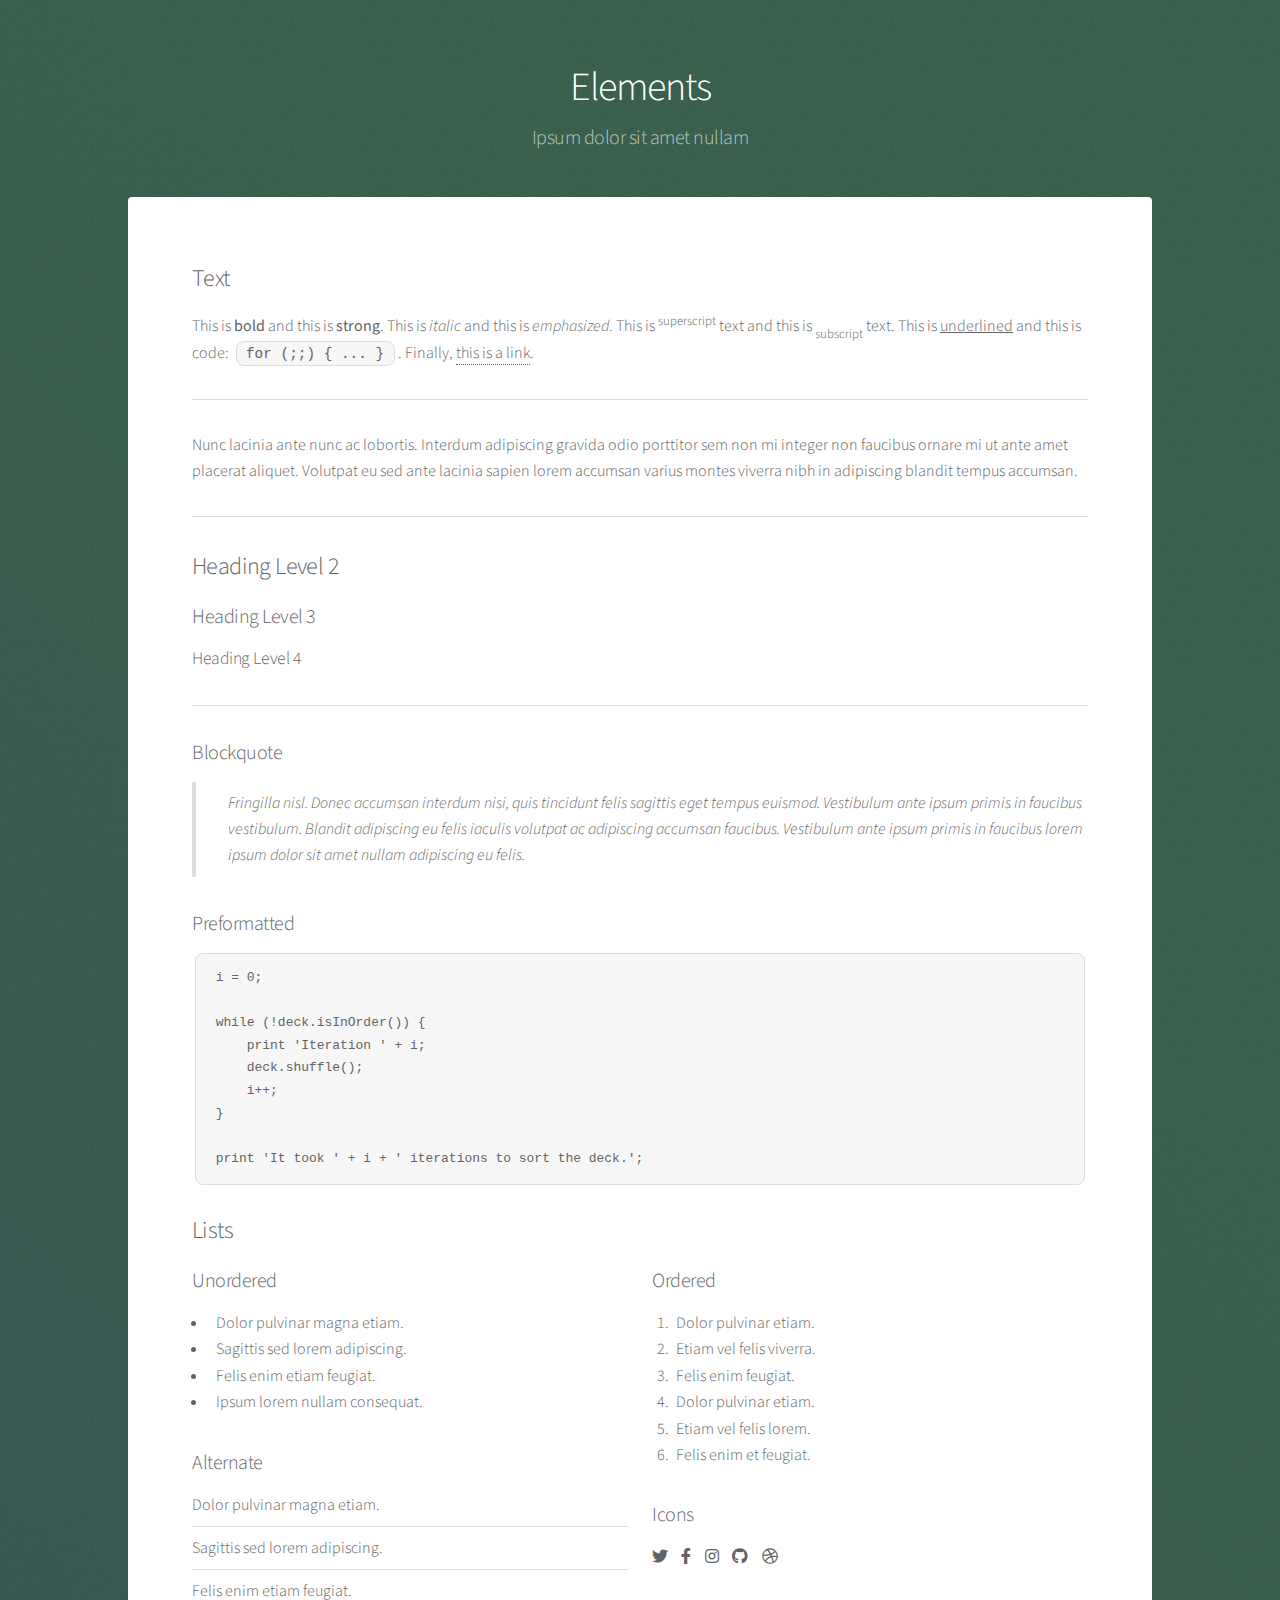
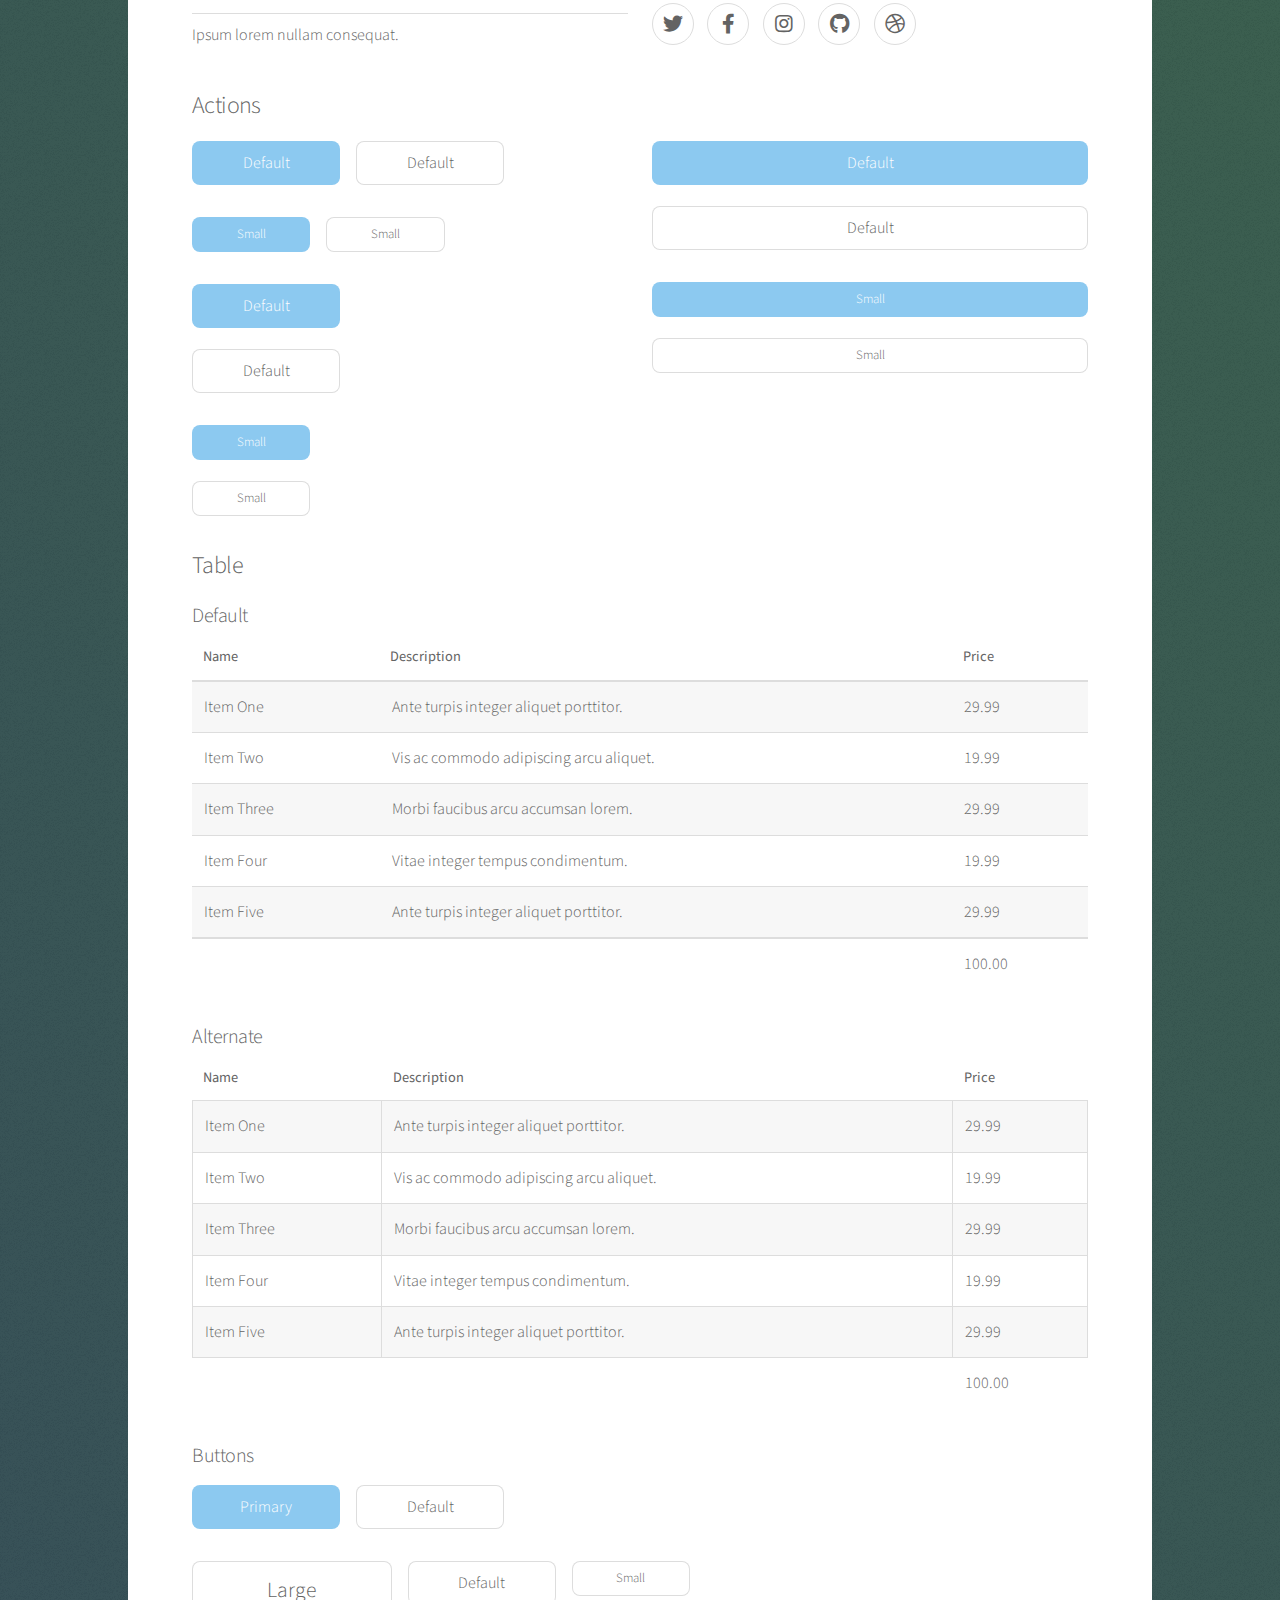
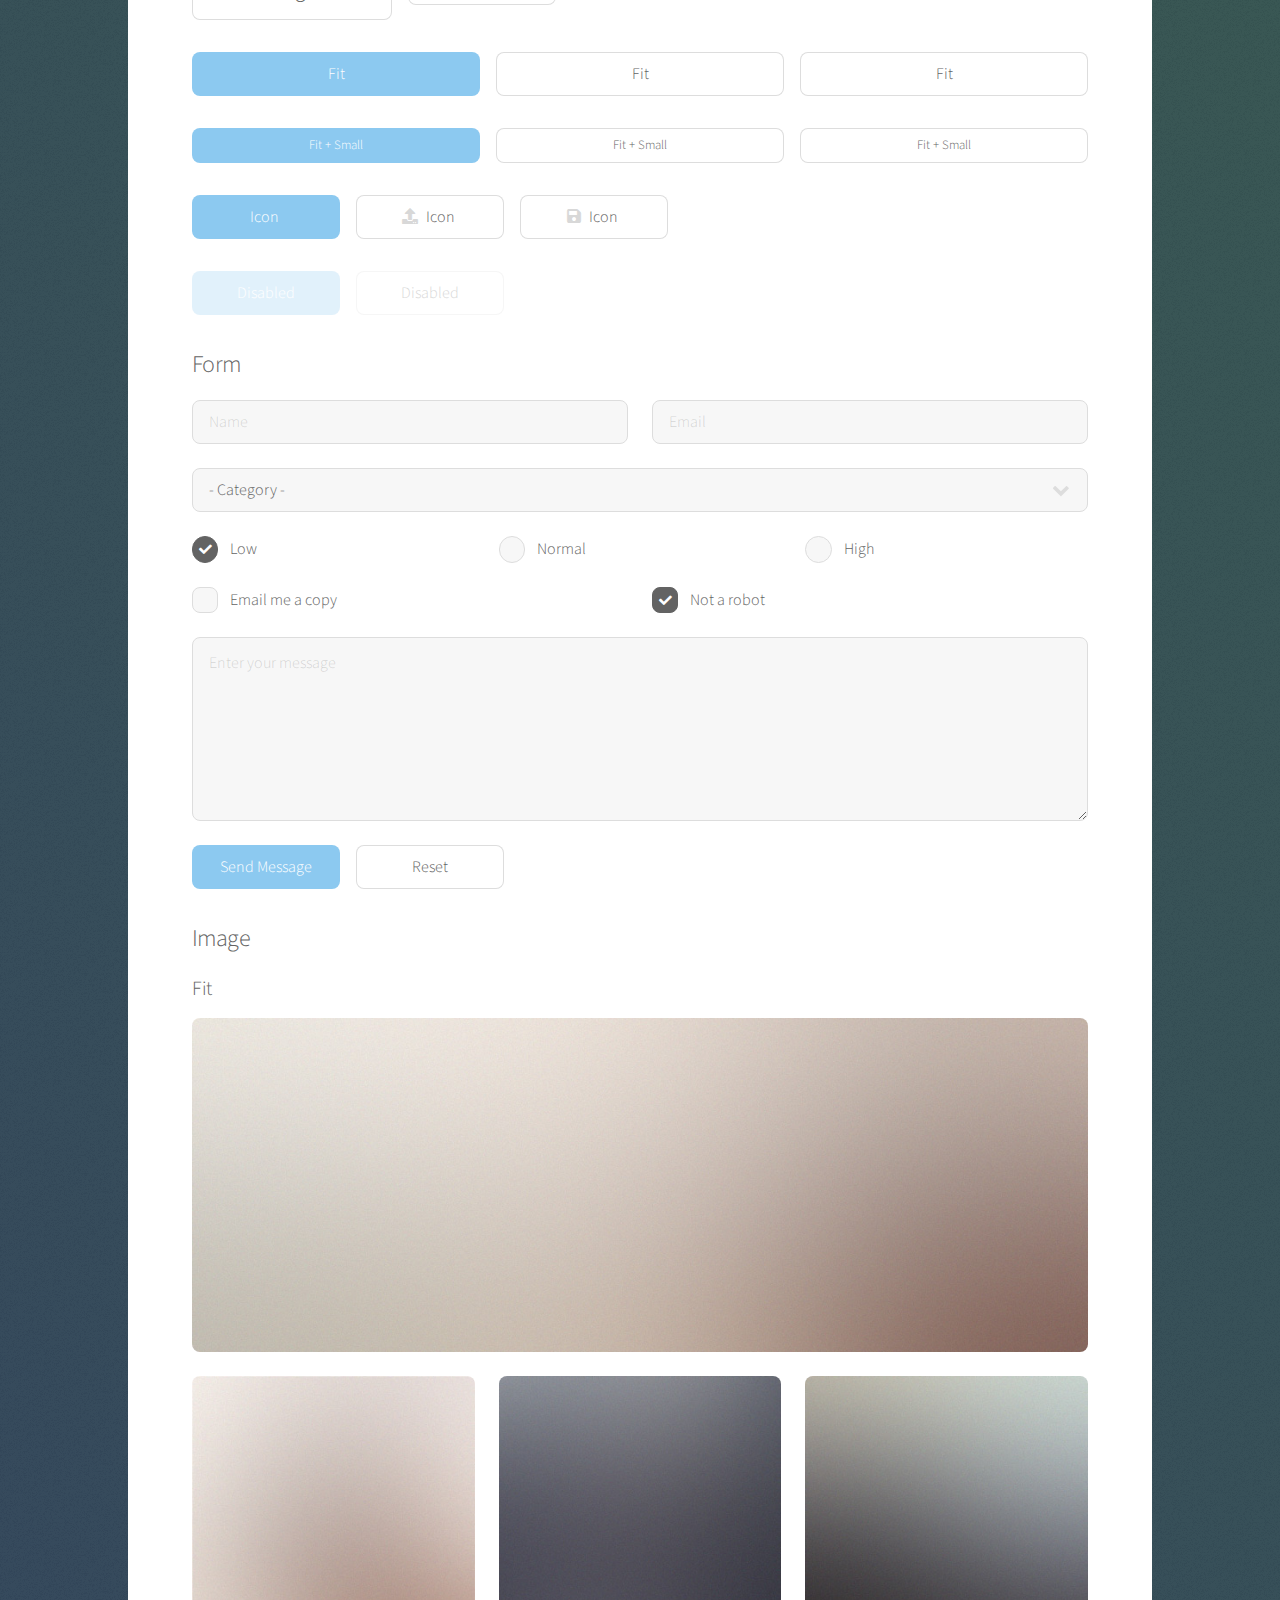
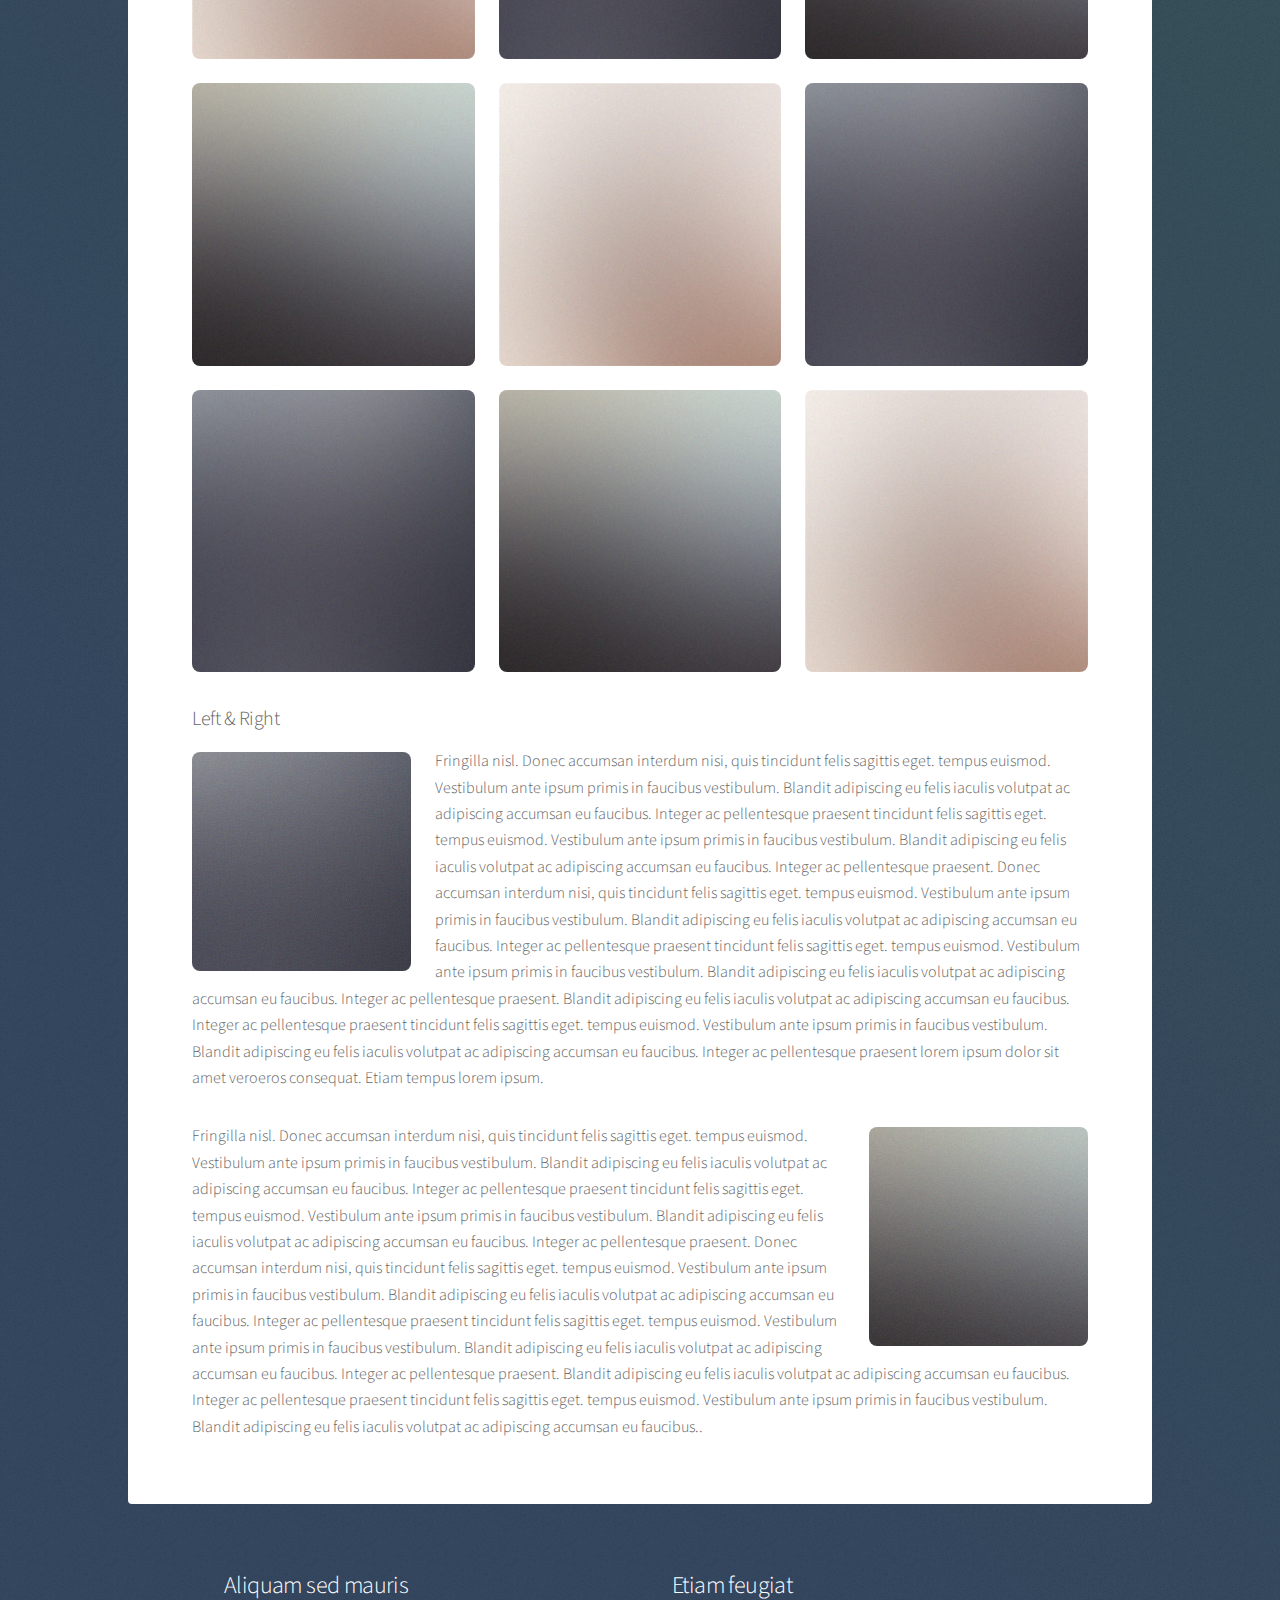
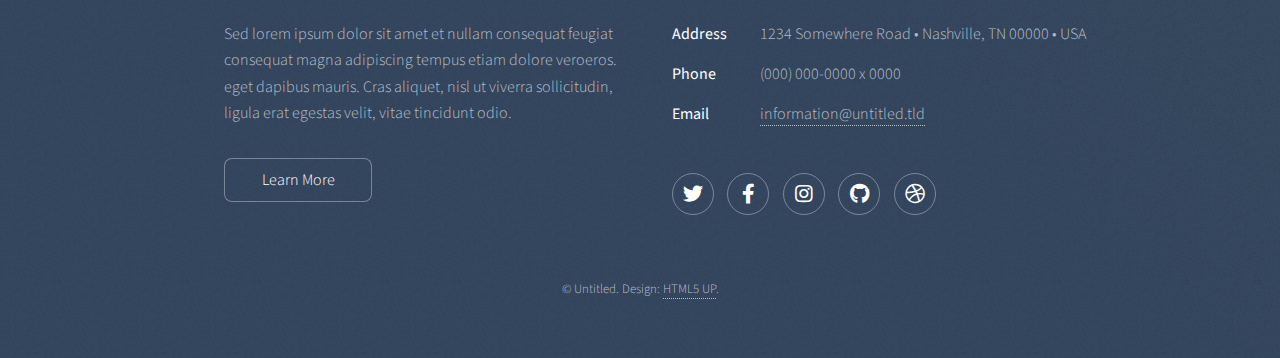
<file: elements.html>
<!DOCTYPE HTML>
<!--
	Stellar by HTML5 UP
	html5up.net | @ajlkn
	Free for personal and commercial use under the CCA 3.0 license (html5up.net/license)
-->
<html>
	<head>
		<title>Elements - Stellar by HTML5 UP</title>
		<meta charset="utf-8" />
		<meta name="viewport" content="width=device-width, initial-scale=1, user-scalable=no" />
		<link rel="stylesheet" href="assets/css/main.css" />
		<noscript><link rel="stylesheet" href="assets/css/noscript.css" /></noscript>
	</head>
	<body class="is-preload">

		<!-- Wrapper -->
			<div id="wrapper">

				<!-- Header -->
					<header id="header">
						<h1>Elements</h1>
						<p>Ipsum dolor sit amet nullam</p>
					</header>

				<!-- Main -->
					<div id="main">

						<!-- Content -->
							<section id="content" class="main">

								<!-- Text -->
									<section>
										<h2>Text</h2>
										<p>This is <b>bold</b> and this is <strong>strong</strong>. This is <i>italic</i> and this is <em>emphasized</em>.
										This is <sup>superscript</sup> text and this is <sub>subscript</sub> text.
										This is <u>underlined</u> and this is code: <code>for (;;) { ... }</code>. Finally, <a href="#">this is a link</a>.</p>
										<hr />
										<p>Nunc lacinia ante nunc ac lobortis. Interdum adipiscing gravida odio porttitor sem non mi integer non faucibus ornare mi ut ante amet placerat aliquet. Volutpat eu sed ante lacinia sapien lorem accumsan varius montes viverra nibh in adipiscing blandit tempus accumsan.</p>
										<hr />
										<h2>Heading Level 2</h2>
										<h3>Heading Level 3</h3>
										<h4>Heading Level 4</h4>
										<hr />
										<h3>Blockquote</h3>
										<blockquote>Fringilla nisl. Donec accumsan interdum nisi, quis tincidunt felis sagittis eget tempus euismod. Vestibulum ante ipsum primis in faucibus vestibulum. Blandit adipiscing eu felis iaculis volutpat ac adipiscing accumsan faucibus. Vestibulum ante ipsum primis in faucibus lorem ipsum dolor sit amet nullam adipiscing eu felis.</blockquote>
										<h3>Preformatted</h3>
										<pre><code>i = 0;

while (!deck.isInOrder()) {
    print 'Iteration ' + i;
    deck.shuffle();
    i++;
}

print 'It took ' + i + ' iterations to sort the deck.';</code></pre>
									</section>

								<!-- Lists -->
									<section>
										<h2>Lists</h2>
										<div class="row">
											<div class="col-6 col-12-medium">
												<h3>Unordered</h3>
												<ul>
													<li>Dolor pulvinar magna etiam.</li>
													<li>Sagittis sed lorem adipiscing.</li>
													<li>Felis enim etiam feugiat.</li>
													<li>Ipsum lorem nullam consequat.</li>
												</ul>
												<h3>Alternate</h3>
												<ul class="alt">
													<li>Dolor pulvinar magna etiam.</li>
													<li>Sagittis sed lorem adipiscing.</li>
													<li>Felis enim etiam feugiat.</li>
													<li>Ipsum lorem nullam consequat.</li>
												</ul>
											</div>
											<div class="col-6 col-12-medium">
												<h3>Ordered</h3>
												<ol>
													<li>Dolor pulvinar etiam.</li>
													<li>Etiam vel felis viverra.</li>
													<li>Felis enim feugiat.</li>
													<li>Dolor pulvinar etiam.</li>
													<li>Etiam vel felis lorem.</li>
													<li>Felis enim et feugiat.</li>
												</ol>
												<h3>Icons</h3>
												<ul class="icons">
													<li><a href="#" class="icon brands fa-twitter"><span class="label">Twitter</span></a></li>
													<li><a href="#" class="icon brands fa-facebook-f"><span class="label">Facebook</span></a></li>
													<li><a href="#" class="icon brands fa-instagram"><span class="label">Instagram</span></a></li>
													<li><a href="#" class="icon brands fa-github"><span class="label">GitHub</span></a></li>
													<li><a href="#" class="icon brands fa-dribbble"><span class="label">Dribbble</span></a></li>
												</ul>
												<ul class="icons">
													<li><a href="#" class="icon brands alt fa-twitter"><span class="label">Twitter</span></a></li>
													<li><a href="#" class="icon brands alt fa-facebook-f"><span class="label">Facebook</span></a></li>
													<li><a href="#" class="icon brands alt fa-instagram"><span class="label">Instagram</span></a></li>
													<li><a href="#" class="icon brands alt fa-github"><span class="label">GitHub</span></a></li>
													<li><a href="#" class="icon brands alt fa-dribbble"><span class="label">Dribbble</span></a></li>
												</ul>
											</div>
										</div>
										<h2>Actions</h2>
										<div class="row">
											<div class="col-6 col-12-medium">
												<ul class="actions">
													<li><a href="#" class="button primary">Default</a></li>
													<li><a href="#" class="button">Default</a></li>
												</ul>
												<ul class="actions small">
													<li><a href="#" class="button primary small">Small</a></li>
													<li><a href="#" class="button small">Small</a></li>
												</ul>
												<ul class="actions stacked">
													<li><a href="#" class="button primary">Default</a></li>
													<li><a href="#" class="button">Default</a></li>
												</ul>
												<ul class="actions stacked">
													<li><a href="#" class="button primary small">Small</a></li>
													<li><a href="#" class="button small">Small</a></li>
												</ul>
											</div>
											<div class="col-6 col-12-medium">
												<ul class="actions stacked">
													<li><a href="#" class="button primary fit">Default</a></li>
													<li><a href="#" class="button fit">Default</a></li>
												</ul>
												<ul class="actions stacked">
													<li><a href="#" class="button primary small fit">Small</a></li>
													<li><a href="#" class="button small fit">Small</a></li>
												</ul>
											</div>
										</div>
									</section>

								<!-- Table -->
									<section>
										<h2>Table</h2>
										<h3>Default</h3>
										<div class="table-wrapper">
											<table>
												<thead>
													<tr>
														<th>Name</th>
														<th>Description</th>
														<th>Price</th>
													</tr>
												</thead>
												<tbody>
													<tr>
														<td>Item One</td>
														<td>Ante turpis integer aliquet porttitor.</td>
														<td>29.99</td>
													</tr>
													<tr>
														<td>Item Two</td>
														<td>Vis ac commodo adipiscing arcu aliquet.</td>
														<td>19.99</td>
													</tr>
													<tr>
														<td>Item Three</td>
														<td> Morbi faucibus arcu accumsan lorem.</td>
														<td>29.99</td>
													</tr>
													<tr>
														<td>Item Four</td>
														<td>Vitae integer tempus condimentum.</td>
														<td>19.99</td>
													</tr>
													<tr>
														<td>Item Five</td>
														<td>Ante turpis integer aliquet porttitor.</td>
														<td>29.99</td>
													</tr>
												</tbody>
												<tfoot>
													<tr>
														<td colspan="2"></td>
														<td>100.00</td>
													</tr>
												</tfoot>
											</table>
										</div>

										<h3>Alternate</h3>
										<div class="table-wrapper">
											<table class="alt">
												<thead>
													<tr>
														<th>Name</th>
														<th>Description</th>
														<th>Price</th>
													</tr>
												</thead>
												<tbody>
													<tr>
														<td>Item One</td>
														<td>Ante turpis integer aliquet porttitor.</td>
														<td>29.99</td>
													</tr>
													<tr>
														<td>Item Two</td>
														<td>Vis ac commodo adipiscing arcu aliquet.</td>
														<td>19.99</td>
													</tr>
													<tr>
														<td>Item Three</td>
														<td> Morbi faucibus arcu accumsan lorem.</td>
														<td>29.99</td>
													</tr>
													<tr>
														<td>Item Four</td>
														<td>Vitae integer tempus condimentum.</td>
														<td>19.99</td>
													</tr>
													<tr>
														<td>Item Five</td>
														<td>Ante turpis integer aliquet porttitor.</td>
														<td>29.99</td>
													</tr>
												</tbody>
												<tfoot>
													<tr>
														<td colspan="2"></td>
														<td>100.00</td>
													</tr>
												</tfoot>
											</table>
										</div>
									</section>

								<!-- Buttons -->
									<section>
										<h3>Buttons</h3>
										<ul class="actions">
											<li><a href="#" class="button primary">Primary</a></li>
											<li><a href="#" class="button">Default</a></li>
										</ul>
										<ul class="actions">
											<li><a href="#" class="button large">Large</a></li>
											<li><a href="#" class="button">Default</a></li>
											<li><a href="#" class="button small">Small</a></li>
										</ul>
										<ul class="actions fit">
											<li><a href="#" class="button primary fit">Fit</a></li>
											<li><a href="#" class="button fit">Fit</a></li>
											<li><a href="#" class="button fit">Fit</a></li>
										</ul>
										<ul class="actions fit small">
											<li><a href="#" class="button primary fit small">Fit + Small</a></li>
											<li><a href="#" class="button fit small">Fit + Small</a></li>
											<li><a href="#" class="button fit small">Fit + Small</a></li>
										</ul>
										<ul class="actions">
											<li><a href="#" class="button primary icon solidfa-download">Icon</a></li>
											<li><a href="#" class="button icon solid fa-upload">Icon</a></li>
											<li><a href="#" class="button icon solid fa-save">Icon</a></li>
										</ul>
										<ul class="actions">
											<li><span class="button primary disabled">Disabled</span></li>
											<li><span class="button disabled">Disabled</span></li>
										</ul>
									</section>

								<!-- Form -->
									<section>
										<h2>Form</h2>
										<form method="post" action="#">
											<div class="row gtr-uniform">
												<div class="col-6 col-12-xsmall">
													<input type="text" name="demo-name" id="demo-name" value="" placeholder="Name" />
												</div>
												<div class="col-6 col-12-xsmall">
													<input type="email" name="demo-email" id="demo-email" value="" placeholder="Email" />
												</div>
												<div class="col-12">
													<select name="demo-category" id="demo-category">
														<option value="">- Category -</option>
														<option value="1">Manufacturing</option>
														<option value="1">Shipping</option>
														<option value="1">Administration</option>
														<option value="1">Human Resources</option>
													</select>
												</div>
												<div class="col-4 col-12-small">
													<input type="radio" id="demo-priority-low" name="demo-priority" checked>
													<label for="demo-priority-low">Low</label>
												</div>
												<div class="col-4 col-12-small">
													<input type="radio" id="demo-priority-normal" name="demo-priority">
													<label for="demo-priority-normal">Normal</label>
												</div>
												<div class="col-4 col-12-small">
													<input type="radio" id="demo-priority-high" name="demo-priority">
													<label for="demo-priority-high">High</label>
												</div>
												<div class="col-6 col-12-small">
													<input type="checkbox" id="demo-copy" name="demo-copy">
													<label for="demo-copy">Email me a copy</label>
												</div>
												<div class="col-6 col-12-small">
													<input type="checkbox" id="demo-human" name="demo-human" checked>
													<label for="demo-human">Not a robot</label>
												</div>
												<div class="col-12">
													<textarea name="demo-message" id="demo-message" placeholder="Enter your message" rows="6"></textarea>
												</div>
												<div class="col-12">
													<ul class="actions">
														<li><input type="submit" value="Send Message" class="primary" /></li>
														<li><input type="reset" value="Reset" /></li>
													</ul>
												</div>
											</div>
										</form>
									</section>

								<!-- Image -->
									<section>
										<h2>Image</h2>
										<h3>Fit</h3>
										<div class="box alt">
											<div class="row gtr-uniform">
												<div class="col-12"><span class="image fit"><img src="images/pic04.jpg" alt="" /></span></div>
												<div class="col-4"><span class="image fit"><img src="images/pic01.jpg" alt="" /></span></div>
												<div class="col-4"><span class="image fit"><img src="images/pic02.jpg" alt="" /></span></div>
												<div class="col-4"><span class="image fit"><img src="images/pic03.jpg" alt="" /></span></div>
												<div class="col-4"><span class="image fit"><img src="images/pic03.jpg" alt="" /></span></div>
												<div class="col-4"><span class="image fit"><img src="images/pic01.jpg" alt="" /></span></div>
												<div class="col-4"><span class="image fit"><img src="images/pic02.jpg" alt="" /></span></div>
												<div class="col-4"><span class="image fit"><img src="images/pic02.jpg" alt="" /></span></div>
												<div class="col-4"><span class="image fit"><img src="images/pic03.jpg" alt="" /></span></div>
												<div class="col-4"><span class="image fit"><img src="images/pic01.jpg" alt="" /></span></div>
											</div>
										</div>
										<h3>Left &amp; Right</h3>
										<p><span class="image left"><img src="images/pic05.jpg" alt="" /></span>Fringilla nisl. Donec accumsan interdum nisi, quis tincidunt felis sagittis eget. tempus euismod. Vestibulum ante ipsum primis in faucibus vestibulum. Blandit adipiscing eu felis iaculis volutpat ac adipiscing accumsan eu faucibus. Integer ac pellentesque praesent tincidunt felis sagittis eget. tempus euismod. Vestibulum ante ipsum primis in faucibus vestibulum. Blandit adipiscing eu felis iaculis volutpat ac adipiscing accumsan eu faucibus. Integer ac pellentesque praesent. Donec accumsan interdum nisi, quis tincidunt felis sagittis eget. tempus euismod. Vestibulum ante ipsum primis in faucibus vestibulum. Blandit adipiscing eu felis iaculis volutpat ac adipiscing accumsan eu faucibus. Integer ac pellentesque praesent tincidunt felis sagittis eget. tempus euismod. Vestibulum ante ipsum primis in faucibus vestibulum. Blandit adipiscing eu felis iaculis volutpat ac adipiscing accumsan eu faucibus. Integer ac pellentesque praesent. Blandit adipiscing eu felis iaculis volutpat ac adipiscing accumsan eu faucibus. Integer ac pellentesque praesent tincidunt felis sagittis eget. tempus euismod. Vestibulum ante ipsum primis in faucibus vestibulum. Blandit adipiscing eu felis iaculis volutpat ac adipiscing accumsan eu faucibus. Integer ac pellentesque praesent lorem ipsum dolor sit amet veroeros consequat. Etiam tempus lorem ipsum.</p>
										<p><span class="image right"><img src="images/pic06.jpg" alt="" /></span>Fringilla nisl. Donec accumsan interdum nisi, quis tincidunt felis sagittis eget. tempus euismod. Vestibulum ante ipsum primis in faucibus vestibulum. Blandit adipiscing eu felis iaculis volutpat ac adipiscing accumsan eu faucibus. Integer ac pellentesque praesent tincidunt felis sagittis eget. tempus euismod. Vestibulum ante ipsum primis in faucibus vestibulum. Blandit adipiscing eu felis iaculis volutpat ac adipiscing accumsan eu faucibus. Integer ac pellentesque praesent. Donec accumsan interdum nisi, quis tincidunt felis sagittis eget. tempus euismod. Vestibulum ante ipsum primis in faucibus vestibulum. Blandit adipiscing eu felis iaculis volutpat ac adipiscing accumsan eu faucibus. Integer ac pellentesque praesent tincidunt felis sagittis eget. tempus euismod. Vestibulum ante ipsum primis in faucibus vestibulum. Blandit adipiscing eu felis iaculis volutpat ac adipiscing accumsan eu faucibus. Integer ac pellentesque praesent. Blandit adipiscing eu felis iaculis volutpat ac adipiscing accumsan eu faucibus. Integer ac pellentesque praesent tincidunt felis sagittis eget. tempus euismod. Vestibulum ante ipsum primis in faucibus vestibulum. Blandit adipiscing eu felis iaculis volutpat ac adipiscing accumsan eu faucibus..</p>
									</section>

							</section>

					</div>

				<!-- Footer -->
					<footer id="footer">
						<section>
							<h2>Aliquam sed mauris</h2>
							<p>Sed lorem ipsum dolor sit amet et nullam consequat feugiat consequat magna adipiscing tempus etiam dolore veroeros. eget dapibus mauris. Cras aliquet, nisl ut viverra sollicitudin, ligula erat egestas velit, vitae tincidunt odio.</p>
							<ul class="actions">
								<li><a href="#" class="button">Learn More</a></li>
							</ul>
						</section>
						<section>
							<h2>Etiam feugiat</h2>
							<dl class="alt">
								<dt>Address</dt>
								<dd>1234 Somewhere Road &bull; Nashville, TN 00000 &bull; USA</dd>
								<dt>Phone</dt>
								<dd>(000) 000-0000 x 0000</dd>
								<dt>Email</dt>
								<dd><a href="#">information@untitled.tld</a></dd>
							</dl>
							<ul class="icons">
								<li><a href="#" class="icon brands fa-twitter alt"><span class="label">Twitter</span></a></li>
								<li><a href="#" class="icon brands fa-facebook-f alt"><span class="label">Facebook</span></a></li>
								<li><a href="#" class="icon brands fa-instagram alt"><span class="label">Instagram</span></a></li>
								<li><a href="#" class="icon brands fa-github alt"><span class="label">GitHub</span></a></li>
								<li><a href="#" class="icon brands fa-dribbble alt"><span class="label">Dribbble</span></a></li>
							</ul>
						</section>
						<p class="copyright">&copy; Untitled. Design: <a href="https://html5up.net">HTML5 UP</a>.</p>
					</footer>

			</div>

		<!-- Scripts -->
			<script src="assets/js/jquery.min.js"></script>
			<script src="assets/js/jquery.scrollex.min.js"></script>
			<script src="assets/js/jquery.scrolly.min.js"></script>
			<script src="assets/js/browser.min.js"></script>
			<script src="assets/js/breakpoints.min.js"></script>
			<script src="assets/js/util.js"></script>
			<script src="assets/js/main.js"></script>

	</body>
</html>
</file>
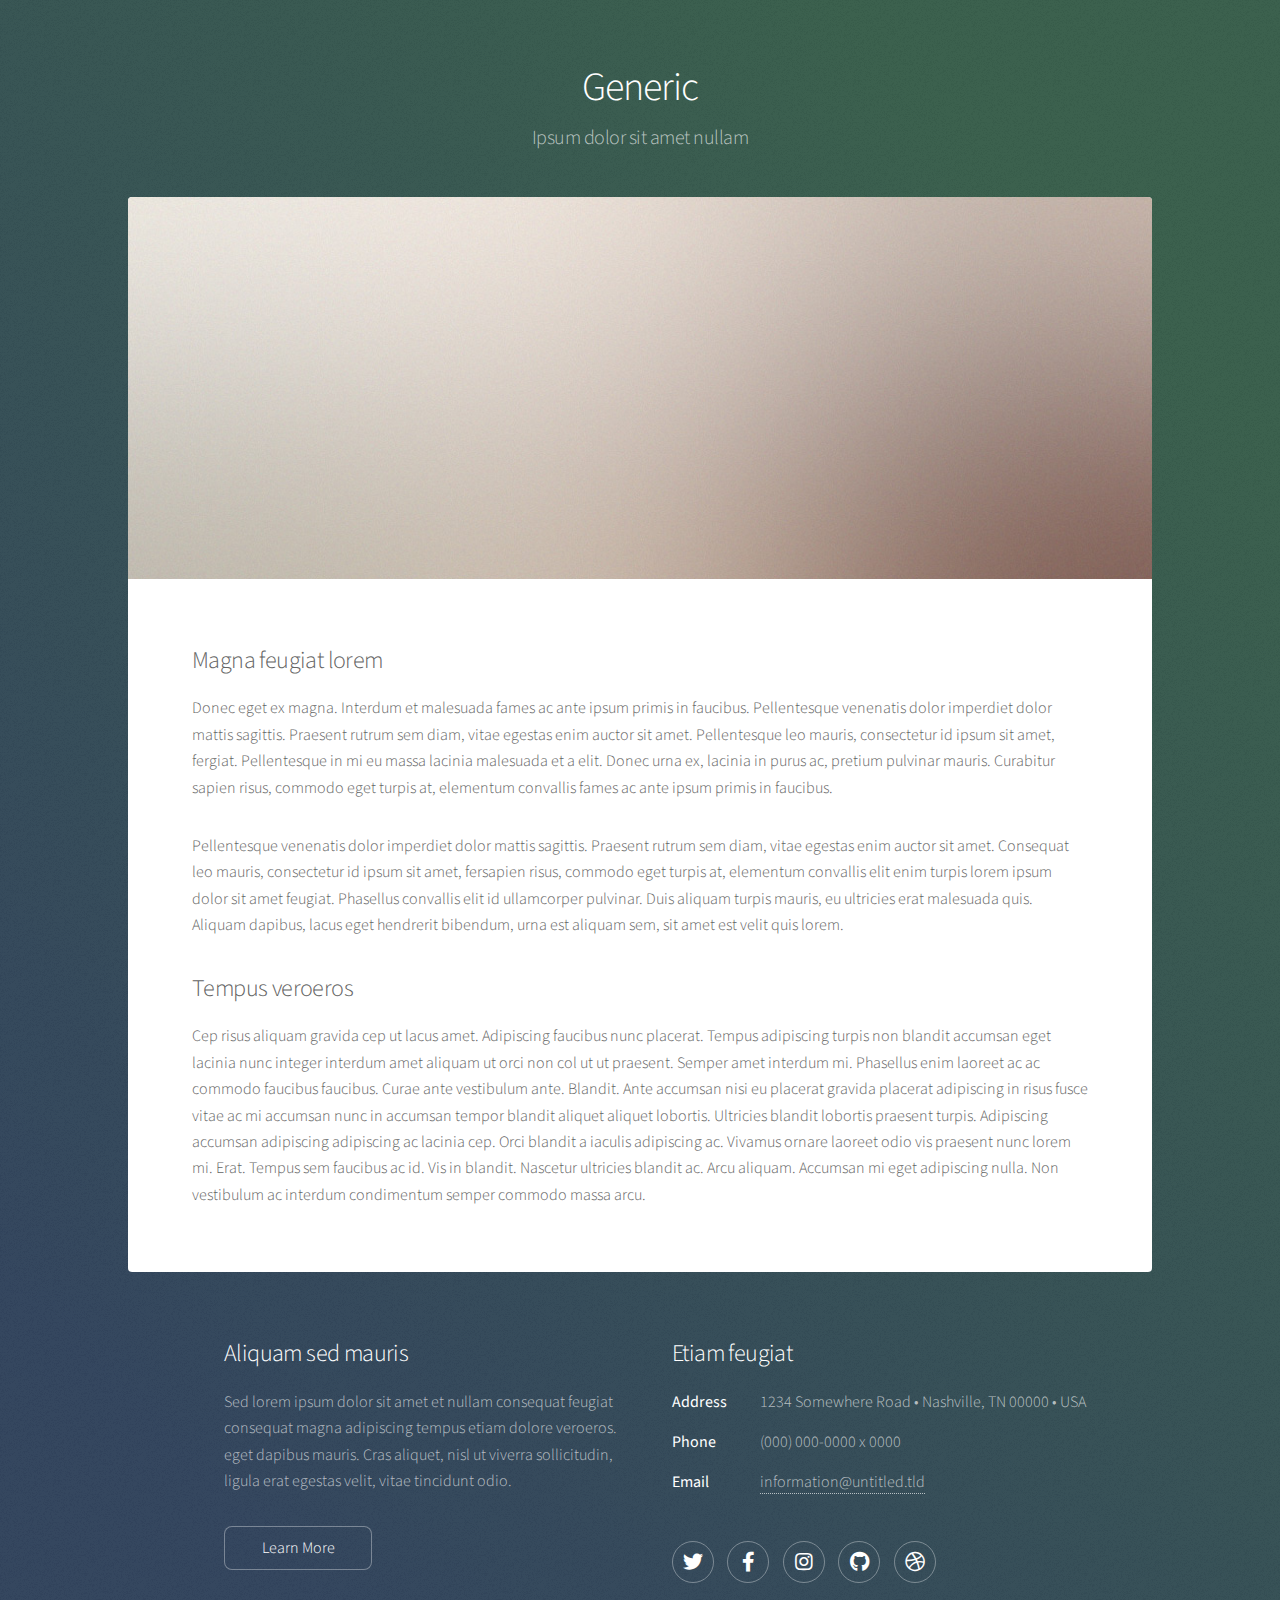
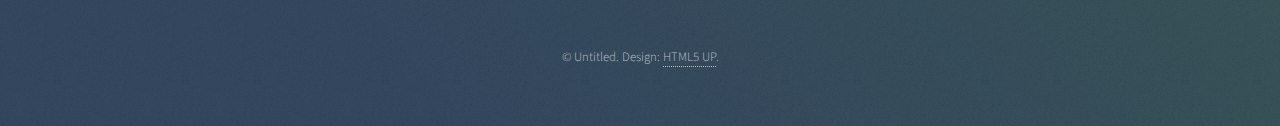
<file: generic.html>
<!DOCTYPE HTML>
<html>
	<head>
		<title>Generic - Stellar by HTML5 UP</title>
		<meta charset="utf-8" />
		<meta name="viewport" content="width=device-width, initial-scale=1, user-scalable=no" />
		<link rel="stylesheet" href="assets/css/main.css" />
		<noscript><link rel="stylesheet" href="assets/css/noscript.css" /></noscript>
	</head>
	<body class="is-preload">

		<!-- Wrapper -->
			<div id="wrapper">

				<!-- Header -->
					<header id="header">
						<h1>Generic</h1>
						<p>Ipsum dolor sit amet nullam</p>
					</header>

				<!-- Main -->
					<div id="main">

						<!-- Content -->
							<section id="content" class="main">
								<span class="image main"><img src="images/pic04.jpg" alt="" /></span>
								<h2>Magna feugiat lorem</h2>
								<p>Donec eget ex magna. Interdum et malesuada fames ac ante ipsum primis in faucibus. Pellentesque venenatis dolor imperdiet dolor mattis sagittis. Praesent rutrum sem diam, vitae egestas enim auctor sit amet. Pellentesque leo mauris, consectetur id ipsum sit amet, fergiat. Pellentesque in mi eu massa lacinia malesuada et a elit. Donec urna ex, lacinia in purus ac, pretium pulvinar mauris. Curabitur sapien risus, commodo eget turpis at, elementum convallis fames ac ante ipsum primis in faucibus.</p>
								<p>Pellentesque venenatis dolor imperdiet dolor mattis sagittis. Praesent rutrum sem diam, vitae egestas enim auctor sit amet. Consequat leo mauris, consectetur id ipsum sit amet, fersapien risus, commodo eget turpis at, elementum convallis elit enim turpis lorem ipsum dolor sit amet feugiat. Phasellus convallis elit id ullamcorper pulvinar. Duis aliquam turpis mauris, eu ultricies erat malesuada quis. Aliquam dapibus, lacus eget hendrerit bibendum, urna est aliquam sem, sit amet est velit quis lorem.</p>
								<h2>Tempus veroeros</h2>
								<p>Cep risus aliquam gravida cep ut lacus amet. Adipiscing faucibus nunc placerat. Tempus adipiscing turpis non blandit accumsan eget lacinia nunc integer interdum amet aliquam ut orci non col ut ut praesent. Semper amet interdum mi. Phasellus enim laoreet ac ac commodo faucibus faucibus. Curae ante vestibulum ante. Blandit. Ante accumsan nisi eu placerat gravida placerat adipiscing in risus fusce vitae ac mi accumsan nunc in accumsan tempor blandit aliquet aliquet lobortis. Ultricies blandit lobortis praesent turpis. Adipiscing accumsan adipiscing adipiscing ac lacinia cep. Orci blandit a iaculis adipiscing ac. Vivamus ornare laoreet odio vis praesent nunc lorem mi. Erat. Tempus sem faucibus ac id. Vis in blandit. Nascetur ultricies blandit ac. Arcu aliquam. Accumsan mi eget adipiscing nulla. Non vestibulum ac interdum condimentum semper commodo massa arcu.</p>
							</section>

					</div>

				<!-- Footer -->
					<footer id="footer">
						<section>
							<h2>Aliquam sed mauris</h2>
							<p>Sed lorem ipsum dolor sit amet et nullam consequat feugiat consequat magna adipiscing tempus etiam dolore veroeros. eget dapibus mauris. Cras aliquet, nisl ut viverra sollicitudin, ligula erat egestas velit, vitae tincidunt odio.</p>
							<ul class="actions">
								<li><a href="#" class="button">Learn More</a></li>
							</ul>
						</section>
						<section>
							<h2>Etiam feugiat</h2>
							<dl class="alt">
								<dt>Address</dt>
								<dd>1234 Somewhere Road &bull; Nashville, TN 00000 &bull; USA</dd>
								<dt>Phone</dt>
								<dd>(000) 000-0000 x 0000</dd>
								<dt>Email</dt>
								<dd><a href="#">information@untitled.tld</a></dd>
							</dl>
							<ul class="icons">
								<li><a href="#" class="icon brands fa-twitter alt"><span class="label">Twitter</span></a></li>
								<li><a href="#" class="icon brands fa-facebook-f alt"><span class="label">Facebook</span></a></li>
								<li><a href="#" class="icon brands fa-instagram alt"><span class="label">Instagram</span></a></li>
								<li><a href="#" class="icon brands fa-github alt"><span class="label">GitHub</span></a></li>
								<li><a href="#" class="icon brands fa-dribbble alt"><span class="label">Dribbble</span></a></li>
							</ul>
						</section>
						<p class="copyright">&copy; Untitled. Design: <a href="https://html5up.net">HTML5 UP</a>.</p>
					</footer>

			</div>

		<!-- Scripts -->
			<script src="assets/js/jquery.min.js"></script>
			<script src="assets/js/jquery.scrollex.min.js"></script>
			<script src="assets/js/jquery.scrolly.min.js"></script>
			<script src="assets/js/browser.min.js"></script>
			<script src="assets/js/breakpoints.min.js"></script>
			<script src="assets/js/util.js"></script>
			<script src="assets/js/main.js"></script>

	</body>
</html>
</file>
<file: assets/css/noscript.css>
/*
	Stellar by HTML5 UP
	html5up.net | @ajlkn
	Free for personal and commercial use under the CCA 3.0 license (html5up.net/license)
*/

/* Header */

	body.is-preload #header.alt > * {
		opacity: 1;
	}

	body.is-preload #header.alt .logo {
		-moz-transform: none;
		-webkit-transform: none;
		-ms-transform: none;
		transform: none;
	}
</file>
<file: assets/css/main.css>
@import url(fontawesome-all.min.css);
@import 'https://fonts.googleapis.com/css?family=Source+Sans+Pro:300,400';

html, body, div, span, applet, object,
iframe, h1, h2, h3, h4, h5, h6, p, blockquote,
pre, a, abbr, acronym, address, big, cite,
code, del, dfn, em, img, ins, kbd, q, s, samp,
small, strike, strong, sub, sup, tt, var, b,
u, i, center, dl, dt, dd, ol, ul, li, fieldset,
form, label, legend, table, caption, tbody,
tfoot, thead, tr, th, td, article, aside,
canvas, details, embed, figure, figcaption,
footer, header, hgroup, menu, nav, output, ruby,
section, summary, time, mark, audio, video {
	margin: 0;
	padding: 0;
	border: 0;
	font-size: 100%;
	font: inherit;
	vertical-align: baseline;}

article, aside, details, figcaption, figure,
footer, header, hgroup, menu, nav, section {
	display: block;}

body {
	line-height: 1;
}

ol, ul {
	list-style: none;
}

blockquote, q {
	quotes: none;
}

	blockquote:before, blockquote:after, q:before, q:after {
		content: '';
		content: none;
	}

table {
	border-collapse: collapse;
	border-spacing: 0;
}

body {
	-webkit-text-size-adjust: none;
}

mark {
	background-color: transparent;
	color: inherit;
}

input::-moz-focus-inner {
	border: 0;
	padding: 0;
}

input, select, textarea {
	-moz-appearance: none;
	-webkit-appearance: none;
	-ms-appearance: none;
	appearance: none;
}

/* Basic */

	@-ms-viewport {
		width: device-width;
	}

	body {
		-ms-overflow-style: scrollbar;
	}

	@media screen and (max-width: 480px) {

		html, body {
			min-width: 320px;
		}

	}

	html {
		box-sizing: border-box;
	}

	*, *:before, *:after {
		box-sizing: inherit;
	}

	body {
		background-color: #31425A;
		background-image: url("images/overlay.png"), -moz-linear-gradient(45deg, #31425A 15%, #385D49 85%);
		background-image: url("images/overlay.png"), -webkit-linear-gradient(45deg, #31425A 15%, #385D49 85%);
		background-image: url("images/overlay.png"), -ms-linear-gradient(45deg, #31425A 15%, #385D49 85%);
		background-image: url("images/overlay.png"), linear-gradient(45deg, #31425A 15%, #385D49 85%);
	}

		body.is-preload *, body.is-preload *:before, body.is-preload *:after {
			-moz-animation: none !important;
			-webkit-animation: none !important;
			-ms-animation: none !important;
			animation: none !important;
			-moz-transition: none !important;
			-webkit-transition: none !important;
			-ms-transition: none !important;
			transition: none !important;
		}

/* Type */

	body {
		background-color: #935d8c;
		color: rgba(255, 255, 255, 0.65);
	}

	body, input, select, textarea {
		font-family: "Source Sans Pro", Helvetica, sans-serif;
		font-size: 17pt;
		font-weight: 300;
		line-height: 1.65;
	}

		@media screen and (max-width: 1680px) {

			body, input, select, textarea {
				font-size: 14pt;
			}

		}

		@media screen and (max-width: 1280px) {

			body, input, select, textarea {
				font-size: 12pt;
			}

		}

		@media screen and (max-width: 360px) {

			body, input, select, textarea {
				font-size: 11pt;
			}

		}

	a {
		-moz-transition: color 0.2s ease, border-bottom 0.2s ease;
		-webkit-transition: color 0.2s ease, border-bottom 0.2s ease;
		-ms-transition: color 0.2s ease, border-bottom 0.2s ease;
		transition: color 0.2s ease, border-bottom 0.2s ease;
		text-decoration: none;
		border-bottom: dotted 1px;
		color: inherit;
	}

		a:hover {
			border-bottom-color: transparent;
		}

	strong, b {
		font-weight: 400;
	}

	em, i {
		font-style: italic;
	}

	p {
		margin: 0 0 2em 0;
	}

		p.content {
			-moz-columns: 20em 2;
			-webkit-columns: 20em 2;
			-ms-columns: 20em 2;
			columns: 20em 2;
			-moz-column-gap: 2em;
			-webkit-column-gap: 2em;
			-ms-column-gap: 2em;
			column-gap: 2em;
			text-align: justify;
		}

	h1, h2, h3, h4, h5, h6 {
		font-weight: 300;
		line-height: 1.5;
		margin: 0 0 0.7em 0;
		letter-spacing: -0.025em;
	}

		h1 a, h2 a, h3 a, h4 a, h5 a, h6 a {
			color: inherit;
			text-decoration: none;
		}

	h1 {
		font-size: 2.5em;
		line-height: 1.2;
	}

	h2 {
		font-size: 1.5em;
	}

	h3 {
		font-size: 1.25em;
	}

	h4 {
		font-size: 1.1em;
	}

	h5 {
		font-size: 0.9em;
	}

	h6 {
		font-size: 0.7em;
	}

	@media screen and (max-width: 736px) {

		h1 {
			font-size: 2em;
		}

	}

	sub {
		font-size: 0.8em;
		position: relative;
		top: 0.5em;
	}

	sup {
		font-size: 0.8em;
		position: relative;
		top: -0.5em;
	}

	blockquote {
		border-left: solid 4px;
		font-style: italic;
		margin: 0 0 2em 0;
		padding: 0.5em 0 0.5em 2em;
	}

	code {
		border-radius: 8px;
		border: solid 1px;
		font-family: "Courier New", monospace;
		font-size: 0.9em;
		margin: 0 0.25em;
		padding: 0.25em 0.65em;
	}

	pre {
		-webkit-overflow-scrolling: touch;
		font-family: "Courier New", monospace;
		font-size: 0.9em;
		margin: 0 0 2em 0;
	}

		pre code {
			display: block;
			line-height: 1.75;
			padding: 1em 1.5em;
			overflow-x: auto;
		}

	hr {
		border: 0;
		border-bottom: solid 1px;
		margin: 2em 0;
	}

		hr.major {
			margin: 3em 0;
		}

	.align-left {
		text-align: left;
	}

	.align-center {
		text-align: center;
	}

	.align-right {
		text-align: right;
	}

	input, select, textarea {
		color: #ffffff;
	}

	a:hover {
		color: #ffffff;
	}

	strong, b {
		color: #ffffff;
	}

	h1, h2, h3, h4, h5, h6 {
		color: #ffffff;
	}

	blockquote {
		border-left-color: rgba(255, 255, 255, 0.35);
	}

	code {
		background: rgba(255, 255, 255, 0.075);
		border-color: rgba(255, 255, 255, 0.35);
	}

	hr {
		border-bottom-color: rgba(255, 255, 255, 0.35);
	}

/* Row */

	.row {
		display: flex;
		flex-wrap: wrap;
		box-sizing: border-box;
		align-items: stretch;
	}

		.row > * {
			box-sizing: border-box;
		}

		.row.gtr-uniform > * > :last-child {
			margin-bottom: 0;
		}

		.row.aln-left {
			justify-content: flex-start;
		}

		.row.aln-center {
			justify-content: center;
		}

		.row.aln-right {
			justify-content: flex-end;
		}

		.row.aln-top {
			align-items: flex-start;
		}

		.row.aln-middle {
			align-items: center;
		}

		.row.aln-bottom {
			align-items: flex-end;
		}

		.row > .imp {
			order: -1;
		}

		.row > .col-1 {
			width: 8.33333%;
		}

		.row > .off-1 {
			margin-left: 8.33333%;
		}

		.row > .col-2 {
			width: 16.66667%;
		}

		.row > .off-2 {
			margin-left: 16.66667%;
		}

		.row > .col-3 {
			width: 25%;
		}

		.row > .off-3 {
			margin-left: 25%;
		}

		.row > .col-4 {
			width: 33.33333%;
		}

		.row > .off-4 {
			margin-left: 33.33333%;
		}

		.row > .col-5 {
			width: 41.66667%;
		}

		.row > .off-5 {
			margin-left: 41.66667%;
		}

		.row > .col-6 {
			width: 50%;
		}

		.row > .off-6 {
			margin-left: 50%;
		}

		.row > .col-7 {
			width: 58.33333%;
		}

		.row > .off-7 {
			margin-left: 58.33333%;
		}

		.row > .col-8 {
			width: 66.66667%;
		}

		.row > .off-8 {
			margin-left: 66.66667%;
		}

		.row > .col-9 {
			width: 75%;
		}

		.row > .off-9 {
			margin-left: 75%;
		}

		.row > .col-10 {
			width: 83.33333%;
		}

		.row > .off-10 {
			margin-left: 83.33333%;
		}

		.row > .col-11 {
			width: 91.66667%;
		}

		.row > .off-11 {
			margin-left: 91.66667%;
		}

		.row > .col-12 {
			width: 100%;
		}

		.row > .off-12 {
			margin-left: 100%;
		}

		.row.gtr-0 {
			margin-top: 0;
			margin-left: 0em;
		}

			.row.gtr-0 > * {
				padding: 0 0 0 0em;
			}

			.row.gtr-0.gtr-uniform {
				margin-top: 0em;
			}

				.row.gtr-0.gtr-uniform > * {
					padding-top: 0em;
				}

		.row.gtr-25 {
			margin-top: 0;
			margin-left: -0.375em;
		}

			.row.gtr-25 > * {
				padding: 0 0 0 0.375em;
			}

			.row.gtr-25.gtr-uniform {
				margin-top: -0.375em;
			}

				.row.gtr-25.gtr-uniform > * {
					padding-top: 0.375em;
				}

		.row.gtr-50 {
			margin-top: 0;
			margin-left: -0.75em;
		}

			.row.gtr-50 > * {
				padding: 0 0 0 0.75em;
			}

			.row.gtr-50.gtr-uniform {
				margin-top: -0.75em;
			}

				.row.gtr-50.gtr-uniform > * {
					padding-top: 0.75em;
				}

		.row {
			margin-top: 0;
			margin-left: -1.5em;
		}

			.row > * {
				padding: 0 0 0 1.5em;
			}

			.row.gtr-uniform {
				margin-top: -1.5em;
			}

				.row.gtr-uniform > * {
					padding-top: 1.5em;
				}

		.row.gtr-150 {
			margin-top: 0;
			margin-left: -2.25em;
		}

			.row.gtr-150 > * {
				padding: 0 0 0 2.25em;
			}

			.row.gtr-150.gtr-uniform {
				margin-top: -2.25em;
			}

				.row.gtr-150.gtr-uniform > * {
					padding-top: 2.25em;
				}

		.row.gtr-200 {
			margin-top: 0;
			margin-left: -3em;
		}

			.row.gtr-200 > * {
				padding: 0 0 0 3em;
			}

			.row.gtr-200.gtr-uniform {
				margin-top: -3em;
			}

				.row.gtr-200.gtr-uniform > * {
					padding-top: 3em;
				}

		@media screen and (max-width: 1680px) {

			.row {
				display: flex;
				flex-wrap: wrap;
				box-sizing: border-box;
				align-items: stretch;
			}

				.row > * {
					box-sizing: border-box;
				}

				.row.gtr-uniform > * > :last-child {
					margin-bottom: 0;
				}

				.row.aln-left {
					justify-content: flex-start;
				}

				.row.aln-center {
					justify-content: center;
				}

				.row.aln-right {
					justify-content: flex-end;
				}

				.row.aln-top {
					align-items: flex-start;
				}

				.row.aln-middle {
					align-items: center;
				}

				.row.aln-bottom {
					align-items: flex-end;
				}

				.row > .imp-xlarge {
					order: -1;
				}

				.row > .col-1-xlarge {
					width: 8.33333%;
				}

				.row > .off-1-xlarge {
					margin-left: 8.33333%;
				}

				.row > .col-2-xlarge {
					width: 16.66667%;
				}

				.row > .off-2-xlarge {
					margin-left: 16.66667%;
				}

				.row > .col-3-xlarge {
					width: 25%;
				}

				.row > .off-3-xlarge {
					margin-left: 25%;
				}

				.row > .col-4-xlarge {
					width: 33.33333%;
				}

				.row > .off-4-xlarge {
					margin-left: 33.33333%;
				}

				.row > .col-5-xlarge {
					width: 41.66667%;
				}

				.row > .off-5-xlarge {
					margin-left: 41.66667%;
				}

				.row > .col-6-xlarge {
					width: 50%;
				}

				.row > .off-6-xlarge {
					margin-left: 50%;
				}

				.row > .col-7-xlarge {
					width: 58.33333%;
				}

				.row > .off-7-xlarge {
					margin-left: 58.33333%;
				}

				.row > .col-8-xlarge {
					width: 66.66667%;
				}

				.row > .off-8-xlarge {
					margin-left: 66.66667%;
				}

				.row > .col-9-xlarge {
					width: 75%;
				}

				.row > .off-9-xlarge {
					margin-left: 75%;
				}

				.row > .col-10-xlarge {
					width: 83.33333%;
				}

				.row > .off-10-xlarge {
					margin-left: 83.33333%;
				}

				.row > .col-11-xlarge {
					width: 91.66667%;
				}

				.row > .off-11-xlarge {
					margin-left: 91.66667%;
				}

				.row > .col-12-xlarge {
					width: 100%;
				}

				.row > .off-12-xlarge {
					margin-left: 100%;
				}

				.row.gtr-0 {
					margin-top: 0;
					margin-left: 0em;
				}

					.row.gtr-0 > * {
						padding: 0 0 0 0em;
					}

					.row.gtr-0.gtr-uniform {
						margin-top: 0em;
					}

						.row.gtr-0.gtr-uniform > * {
							padding-top: 0em;
						}

				.row.gtr-25 {
					margin-top: 0;
					margin-left: -0.375em;
				}

					.row.gtr-25 > * {
						padding: 0 0 0 0.375em;
					}

					.row.gtr-25.gtr-uniform {
						margin-top: -0.375em;
					}

						.row.gtr-25.gtr-uniform > * {
							padding-top: 0.375em;
						}

				.row.gtr-50 {
					margin-top: 0;
					margin-left: -0.75em;
				}

					.row.gtr-50 > * {
						padding: 0 0 0 0.75em;
					}

					.row.gtr-50.gtr-uniform {
						margin-top: -0.75em;
					}

						.row.gtr-50.gtr-uniform > * {
							padding-top: 0.75em;
						}

				.row {
					margin-top: 0;
					margin-left: -1.5em;
				}

					.row > * {
						padding: 0 0 0 1.5em;
					}

					.row.gtr-uniform {
						margin-top: -1.5em;
					}

						.row.gtr-uniform > * {
							padding-top: 1.5em;
						}

				.row.gtr-150 {
					margin-top: 0;
					margin-left: -2.25em;
				}

					.row.gtr-150 > * {
						padding: 0 0 0 2.25em;
					}

					.row.gtr-150.gtr-uniform {
						margin-top: -2.25em;
					}

						.row.gtr-150.gtr-uniform > * {
							padding-top: 2.25em;
						}

				.row.gtr-200 {
					margin-top: 0;
					margin-left: -3em;
				}

					.row.gtr-200 > * {
						padding: 0 0 0 3em;
					}

					.row.gtr-200.gtr-uniform {
						margin-top: -3em;
					}

						.row.gtr-200.gtr-uniform > * {
							padding-top: 3em;
						}

		}

		@media screen and (max-width: 1280px) {

			.row {
				display: flex;
				flex-wrap: wrap;
				box-sizing: border-box;
				align-items: stretch;
			}

				.row > * {
					box-sizing: border-box;
				}

				.row.gtr-uniform > * > :last-child {
					margin-bottom: 0;
				}

				.row.aln-left {
					justify-content: flex-start;
				}

				.row.aln-center {
					justify-content: center;
				}

				.row.aln-right {
					justify-content: flex-end;
				}

				.row.aln-top {
					align-items: flex-start;
				}

				.row.aln-middle {
					align-items: center;
				}

				.row.aln-bottom {
					align-items: flex-end;
				}

				.row > .imp-large {
					order: -1;
				}

				.row > .col-1-large {
					width: 8.33333%;
				}

				.row > .off-1-large {
					margin-left: 8.33333%;
				}

				.row > .col-2-large {
					width: 16.66667%;
				}

				.row > .off-2-large {
					margin-left: 16.66667%;
				}

				.row > .col-3-large {
					width: 25%;
				}

				.row > .off-3-large {
					margin-left: 25%;
				}

				.row > .col-4-large {
					width: 33.33333%;
				}

				.row > .off-4-large {
					margin-left: 33.33333%;
				}

				.row > .col-5-large {
					width: 41.66667%;
				}

				.row > .off-5-large {
					margin-left: 41.66667%;
				}

				.row > .col-6-large {
					width: 50%;
				}

				.row > .off-6-large {
					margin-left: 50%;
				}

				.row > .col-7-large {
					width: 58.33333%;
				}

				.row > .off-7-large {
					margin-left: 58.33333%;
				}

				.row > .col-8-large {
					width: 66.66667%;
				}

				.row > .off-8-large {
					margin-left: 66.66667%;
				}

				.row > .col-9-large {
					width: 75%;
				}

				.row > .off-9-large {
					margin-left: 75%;
				}

				.row > .col-10-large {
					width: 83.33333%;
				}

				.row > .off-10-large {
					margin-left: 83.33333%;
				}

				.row > .col-11-large {
					width: 91.66667%;
				}

				.row > .off-11-large {
					margin-left: 91.66667%;
				}

				.row > .col-12-large {
					width: 100%;
				}

				.row > .off-12-large {
					margin-left: 100%;
				}

				.row.gtr-0 {
					margin-top: 0;
					margin-left: 0em;
				}

					.row.gtr-0 > * {
						padding: 0 0 0 0em;
					}

					.row.gtr-0.gtr-uniform {
						margin-top: 0em;
					}

						.row.gtr-0.gtr-uniform > * {
							padding-top: 0em;
						}

				.row.gtr-25 {
					margin-top: 0;
					margin-left: -0.375em;
				}

					.row.gtr-25 > * {
						padding: 0 0 0 0.375em;
					}

					.row.gtr-25.gtr-uniform {
						margin-top: -0.375em;
					}

						.row.gtr-25.gtr-uniform > * {
							padding-top: 0.375em;
						}

				.row.gtr-50 {
					margin-top: 0;
					margin-left: -0.75em;
				}

					.row.gtr-50 > * {
						padding: 0 0 0 0.75em;
					}

					.row.gtr-50.gtr-uniform {
						margin-top: -0.75em;
					}

						.row.gtr-50.gtr-uniform > * {
							padding-top: 0.75em;
						}

				.row {
					margin-top: 0;
					margin-left: -1.5em;
				}

					.row > * {
						padding: 0 0 0 1.5em;
					}

					.row.gtr-uniform {
						margin-top: -1.5em;
					}

						.row.gtr-uniform > * {
							padding-top: 1.5em;
						}

				.row.gtr-150 {
					margin-top: 0;
					margin-left: -2.25em;
				}

					.row.gtr-150 > * {
						padding: 0 0 0 2.25em;
					}

					.row.gtr-150.gtr-uniform {
						margin-top: -2.25em;
					}

						.row.gtr-150.gtr-uniform > * {
							padding-top: 2.25em;
						}

				.row.gtr-200 {
					margin-top: 0;
					margin-left: -3em;
				}

					.row.gtr-200 > * {
						padding: 0 0 0 3em;
					}

					.row.gtr-200.gtr-uniform {
						margin-top: -3em;
					}

						.row.gtr-200.gtr-uniform > * {
							padding-top: 3em;
						}

		}

		@media screen and (max-width: 980px) {

			.row {
				display: flex;
				flex-wrap: wrap;
				box-sizing: border-box;
				align-items: stretch;
			}

				.row > * {
					box-sizing: border-box;
				}

				.row.gtr-uniform > * > :last-child {
					margin-bottom: 0;
				}

				.row.aln-left {
					justify-content: flex-start;
				}

				.row.aln-center {
					justify-content: center;
				}

				.row.aln-right {
					justify-content: flex-end;
				}

				.row.aln-top {
					align-items: flex-start;
				}

				.row.aln-middle {
					align-items: center;
				}

				.row.aln-bottom {
					align-items: flex-end;
				}

				.row > .imp-medium {
					order: -1;
				}

				.row > .col-1-medium {
					width: 8.33333%;
				}

				.row > .off-1-medium {
					margin-left: 8.33333%;
				}

				.row > .col-2-medium {
					width: 16.66667%;
				}

				.row > .off-2-medium {
					margin-left: 16.66667%;
				}

				.row > .col-3-medium {
					width: 25%;
				}

				.row > .off-3-medium {
					margin-left: 25%;
				}

				.row > .col-4-medium {
					width: 33.33333%;
				}

				.row > .off-4-medium {
					margin-left: 33.33333%;
				}

				.row > .col-5-medium {
					width: 41.66667%;
				}

				.row > .off-5-medium {
					margin-left: 41.66667%;
				}

				.row > .col-6-medium {
					width: 50%;
				}

				.row > .off-6-medium {
					margin-left: 50%;
				}

				.row > .col-7-medium {
					width: 58.33333%;
				}

				.row > .off-7-medium {
					margin-left: 58.33333%;
				}

				.row > .col-8-medium {
					width: 66.66667%;
				}

				.row > .off-8-medium {
					margin-left: 66.66667%;
				}

				.row > .col-9-medium {
					width: 75%;
				}

				.row > .off-9-medium {
					margin-left: 75%;
				}

				.row > .col-10-medium {
					width: 83.33333%;
				}

				.row > .off-10-medium {
					margin-left: 83.33333%;
				}

				.row > .col-11-medium {
					width: 91.66667%;
				}

				.row > .off-11-medium {
					margin-left: 91.66667%;
				}

				.row > .col-12-medium {
					width: 100%;
				}

				.row > .off-12-medium {
					margin-left: 100%;
				}

				.row.gtr-0 {
					margin-top: 0;
					margin-left: 0em;
				}

					.row.gtr-0 > * {
						padding: 0 0 0 0em;
					}

					.row.gtr-0.gtr-uniform {
						margin-top: 0em;
					}

						.row.gtr-0.gtr-uniform > * {
							padding-top: 0em;
						}

				.row.gtr-25 {
					margin-top: 0;
					margin-left: -0.375em;
				}

					.row.gtr-25 > * {
						padding: 0 0 0 0.375em;
					}

					.row.gtr-25.gtr-uniform {
						margin-top: -0.375em;
					}

						.row.gtr-25.gtr-uniform > * {
							padding-top: 0.375em;
						}

				.row.gtr-50 {
					margin-top: 0;
					margin-left: -0.75em;
				}

					.row.gtr-50 > * {
						padding: 0 0 0 0.75em;
					}

					.row.gtr-50.gtr-uniform {
						margin-top: -0.75em;
					}

						.row.gtr-50.gtr-uniform > * {
							padding-top: 0.75em;
						}

				.row {
					margin-top: 0;
					margin-left: -1.5em;
				}

					.row > * {
						padding: 0 0 0 1.5em;
					}

					.row.gtr-uniform {
						margin-top: -1.5em;
					}

						.row.gtr-uniform > * {
							padding-top: 1.5em;
						}

				.row.gtr-150 {
					margin-top: 0;
					margin-left: -2.25em;
				}

					.row.gtr-150 > * {
						padding: 0 0 0 2.25em;
					}

					.row.gtr-150.gtr-uniform {
						margin-top: -2.25em;
					}

						.row.gtr-150.gtr-uniform > * {
							padding-top: 2.25em;
						}

				.row.gtr-200 {
					margin-top: 0;
					margin-left: -3em;
				}

					.row.gtr-200 > * {
						padding: 0 0 0 3em;
					}

					.row.gtr-200.gtr-uniform {
						margin-top: -3em;
					}

						.row.gtr-200.gtr-uniform > * {
							padding-top: 3em;
						}

		}

		@media screen and (max-width: 736px) {

			.row {
				display: flex;
				flex-wrap: wrap;
				box-sizing: border-box;
				align-items: stretch;
			}

				.row > * {
					box-sizing: border-box;
				}

				.row.gtr-uniform > * > :last-child {
					margin-bottom: 0;
				}

				.row.aln-left {
					justify-content: flex-start;
				}

				.row.aln-center {
					justify-content: center;
				}

				.row.aln-right {
					justify-content: flex-end;
				}

				.row.aln-top {
					align-items: flex-start;
				}

				.row.aln-middle {
					align-items: center;
				}

				.row.aln-bottom {
					align-items: flex-end;
				}

				.row > .imp-small {
					order: -1;
				}

				.row > .col-1-small {
					width: 8.33333%;
				}

				.row > .off-1-small {
					margin-left: 8.33333%;
				}

				.row > .col-2-small {
					width: 16.66667%;
				}

				.row > .off-2-small {
					margin-left: 16.66667%;
				}

				.row > .col-3-small {
					width: 25%;
				}

				.row > .off-3-small {
					margin-left: 25%;
				}

				.row > .col-4-small {
					width: 33.33333%;
				}

				.row > .off-4-small {
					margin-left: 33.33333%;
				}

				.row > .col-5-small {
					width: 41.66667%;
				}

				.row > .off-5-small {
					margin-left: 41.66667%;
				}

				.row > .col-6-small {
					width: 50%;
				}

				.row > .off-6-small {
					margin-left: 50%;
				}

				.row > .col-7-small {
					width: 58.33333%;
				}

				.row > .off-7-small {
					margin-left: 58.33333%;
				}

				.row > .col-8-small {
					width: 66.66667%;
				}

				.row > .off-8-small {
					margin-left: 66.66667%;
				}

				.row > .col-9-small {
					width: 75%;
				}

				.row > .off-9-small {
					margin-left: 75%;
				}

				.row > .col-10-small {
					width: 83.33333%;
				}

				.row > .off-10-small {
					margin-left: 83.33333%;
				}

				.row > .col-11-small {
					width: 91.66667%;
				}

				.row > .off-11-small {
					margin-left: 91.66667%;
				}

				.row > .col-12-small {
					width: 100%;
				}

				.row > .off-12-small {
					margin-left: 100%;
				}

				.row.gtr-0 {
					margin-top: 0;
					margin-left: 0em;
				}

					.row.gtr-0 > * {
						padding: 0 0 0 0em;
					}

					.row.gtr-0.gtr-uniform {
						margin-top: 0em;
					}

						.row.gtr-0.gtr-uniform > * {
							padding-top: 0em;
						}

				.row.gtr-25 {
					margin-top: 0;
					margin-left: -0.25em;
				}

					.row.gtr-25 > * {
						padding: 0 0 0 0.25em;
					}

					.row.gtr-25.gtr-uniform {
						margin-top: -0.25em;
					}

						.row.gtr-25.gtr-uniform > * {
							padding-top: 0.25em;
						}

				.row.gtr-50 {
					margin-top: 0;
					margin-left: -0.5em;
				}

					.row.gtr-50 > * {
						padding: 0 0 0 0.5em;
					}

					.row.gtr-50.gtr-uniform {
						margin-top: -0.5em;
					}

						.row.gtr-50.gtr-uniform > * {
							padding-top: 0.5em;
						}

				.row {
					margin-top: 0;
					margin-left: -1em;
				}

					.row > * {
						padding: 0 0 0 1em;
					}

					.row.gtr-uniform {
						margin-top: -1em;
					}

						.row.gtr-uniform > * {
							padding-top: 1em;
						}

				.row.gtr-150 {
					margin-top: 0;
					margin-left: -1.5em;
				}

					.row.gtr-150 > * {
						padding: 0 0 0 1.5em;
					}

					.row.gtr-150.gtr-uniform {
						margin-top: -1.5em;
					}

						.row.gtr-150.gtr-uniform > * {
							padding-top: 1.5em;
						}

				.row.gtr-200 {
					margin-top: 0;
					margin-left: -2em;
				}

					.row.gtr-200 > * {
						padding: 0 0 0 2em;
					}

					.row.gtr-200.gtr-uniform {
						margin-top: -2em;
					}

						.row.gtr-200.gtr-uniform > * {
							padding-top: 2em;
						}

		}

		@media screen and (max-width: 480px) {

			.row {
				display: flex;
				flex-wrap: wrap;
				box-sizing: border-box;
				align-items: stretch;
			}

				.row > * {
					box-sizing: border-box;
				}

				.row.gtr-uniform > * > :last-child {
					margin-bottom: 0;
				}

				.row.aln-left {
					justify-content: flex-start;
				}

				.row.aln-center {
					justify-content: center;
				}

				.row.aln-right {
					justify-content: flex-end;
				}

				.row.aln-top {
					align-items: flex-start;
				}

				.row.aln-middle {
					align-items: center;
				}

				.row.aln-bottom {
					align-items: flex-end;
				}

				.row > .imp-xsmall {
					order: -1;
				}

				.row > .col-1-xsmall {
					width: 8.33333%;
				}

				.row > .off-1-xsmall {
					margin-left: 8.33333%;
				}

				.row > .col-2-xsmall {
					width: 16.66667%;
				}

				.row > .off-2-xsmall {
					margin-left: 16.66667%;
				}

				.row > .col-3-xsmall {
					width: 25%;
				}

				.row > .off-3-xsmall {
					margin-left: 25%;
				}

				.row > .col-4-xsmall {
					width: 33.33333%;
				}

				.row > .off-4-xsmall {
					margin-left: 33.33333%;
				}

				.row > .col-5-xsmall {
					width: 41.66667%;
				}

				.row > .off-5-xsmall {
					margin-left: 41.66667%;
				}

				.row > .col-6-xsmall {
					width: 50%;
				}

				.row > .off-6-xsmall {
					margin-left: 50%;
				}

				.row > .col-7-xsmall {
					width: 58.33333%;
				}

				.row > .off-7-xsmall {
					margin-left: 58.33333%;
				}

				.row > .col-8-xsmall {
					width: 66.66667%;
				}

				.row > .off-8-xsmall {
					margin-left: 66.66667%;
				}

				.row > .col-9-xsmall {
					width: 75%;
				}

				.row > .off-9-xsmall {
					margin-left: 75%;
				}

				.row > .col-10-xsmall {
					width: 83.33333%;
				}

				.row > .off-10-xsmall {
					margin-left: 83.33333%;
				}

				.row > .col-11-xsmall {
					width: 91.66667%;
				}

				.row > .off-11-xsmall {
					margin-left: 91.66667%;
				}

				.row > .col-12-xsmall {
					width: 100%;
				}

				.row > .off-12-xsmall {
					margin-left: 100%;
				}

				.row.gtr-0 {
					margin-top: 0;
					margin-left: 0em;
				}

					.row.gtr-0 > * {
						padding: 0 0 0 0em;
					}

					.row.gtr-0.gtr-uniform {
						margin-top: 0em;
					}

						.row.gtr-0.gtr-uniform > * {
							padding-top: 0em;
						}

				.row.gtr-25 {
					margin-top: 0;
					margin-left: -0.3125em;
				}

					.row.gtr-25 > * {
						padding: 0 0 0 0.3125em;
					}

					.row.gtr-25.gtr-uniform {
						margin-top: -0.3125em;
					}

						.row.gtr-25.gtr-uniform > * {
							padding-top: 0.3125em;
						}

				.row.gtr-50 {
					margin-top: 0;
					margin-left: -0.625em;
				}

					.row.gtr-50 > * {
						padding: 0 0 0 0.625em;
					}

					.row.gtr-50.gtr-uniform {
						margin-top: -0.625em;
					}

						.row.gtr-50.gtr-uniform > * {
							padding-top: 0.625em;
						}

				.row {
					margin-top: 0;
					margin-left: -1.25em;
				}

					.row > * {
						padding: 0 0 0 1.25em;
					}

					.row.gtr-uniform {
						margin-top: -1.25em;
					}

						.row.gtr-uniform > * {
							padding-top: 1.25em;
						}

				.row.gtr-150 {
					margin-top: 0;
					margin-left: -1.875em;
				}

					.row.gtr-150 > * {
						padding: 0 0 0 1.875em;
					}

					.row.gtr-150.gtr-uniform {
						margin-top: -1.875em;
					}

						.row.gtr-150.gtr-uniform > * {
							padding-top: 1.875em;
						}

				.row.gtr-200 {
					margin-top: 0;
					margin-left: -2.5em;
				}

					.row.gtr-200 > * {
						padding: 0 0 0 2.5em;
					}

					.row.gtr-200.gtr-uniform {
						margin-top: -2.5em;
					}

						.row.gtr-200.gtr-uniform > * {
							padding-top: 2.5em;
						}

		}

/* Box */

	.box {
		border-radius: 8px;
		border: solid;
		margin-bottom: 2em;
		padding: 1.5em;
	}

		.box > :last-child,
		.box > :last-child > :last-child,
		.box > :last-child > :last-child > :last-child {
			margin-bottom: 0;
		}

		.box.alt {
			border: 0;
			border-radius: 0;
			padding: 0;
		}

	.box {
		border-color: rgba(255, 255, 255, 0.35);
	}

/* Button */

	input[type="submit"],
	input[type="reset"],
	input[type="button"],
	button,
	.button {
		-moz-appearance: none;
		-webkit-appearance: none;
		-ms-appearance: none;
		appearance: none;
		-moz-transition: background-color 0.2s ease-in-out, color 0.2s ease-in-out;
		-webkit-transition: background-color 0.2s ease-in-out, color 0.2s ease-in-out;
		-ms-transition: background-color 0.2s ease-in-out, color 0.2s ease-in-out;
		transition: background-color 0.2s ease-in-out, color 0.2s ease-in-out;
		border-radius: 8px;
		border: 0;
		cursor: pointer;
		display: inline-block;
		font-weight: 300;
		height: 2.75em;
		line-height: 2.75em;
		min-width: 9.25em;
		padding: 0 1.5em;
		text-align: center;
		text-decoration: none;
		white-space: nowrap;
	}

		input[type="submit"].icon,
		input[type="reset"].icon,
		input[type="button"].icon,
		button.icon,
		.button.icon {
			padding-left: 1.35em;
		}

			input[type="submit"].icon:before,
			input[type="reset"].icon:before,
			input[type="button"].icon:before,
			button.icon:before,
			.button.icon:before {
				margin-right: 0.5em;
			}

		input[type="submit"].fit,
		input[type="reset"].fit,
		input[type="button"].fit,
		button.fit,
		.button.fit {
			width: 100%;
		}

		input[type="submit"].small,
		input[type="reset"].small,
		input[type="button"].small,
		button.small,
		.button.small {
			font-size: 0.8em;
		}

		input[type="submit"].large,
		input[type="reset"].large,
		input[type="button"].large,
		button.large,
		.button.large {
			font-size: 1.35em;
		}

		input[type="submit"].disabled, input[type="submit"]:disabled,
		input[type="reset"].disabled,
		input[type="reset"]:disabled,
		input[type="button"].disabled,
		input[type="button"]:disabled,
		button.disabled,
		button:disabled,
		.button.disabled,
		.button:disabled {
			pointer-events: none;
			opacity: 0.25;
		}

		@media screen and (max-width: 736px) {

			input[type="submit"],
			input[type="reset"],
			input[type="button"],
			button,
			.button {
				min-width: 0;
			}

		}

	input[type="submit"],
	input[type="reset"],
	input[type="button"],
	button,
	.button {
		background-color: transparent;
		box-shadow: inset 0 0 0 1px rgba(255, 255, 255, 0.35);
		color: #ffffff !important;
	}

		input[type="submit"]:hover,
		input[type="reset"]:hover,
		input[type="button"]:hover,
		button:hover,
		.button:hover {
			background-color: rgba(255, 255, 255, 0.075);
		}

		input[type="submit"]:active,
		input[type="reset"]:active,
		input[type="button"]:active,
		button:active,
		.button:active {
			background-color: rgba(255, 255, 255, 0.2);
		}

		input[type="submit"].icon:before,
		input[type="reset"].icon:before,
		input[type="button"].icon:before,
		button.icon:before,
		.button.icon:before {
			color: rgba(255, 255, 255, 0.5);
		}

		input[type="submit"].primary,
		input[type="reset"].primary,
		input[type="button"].primary,
		button.primary,
		.button.primary {
			background-color: #8cc9f0;
			color: #ffffff !important;
			box-shadow: none;
		}

			input[type="submit"].primary:hover,
			input[type="reset"].primary:hover,
			input[type="button"].primary:hover,
			button.primary:hover,
			.button.primary:hover {
				background-color: #9acff2;
			}

			input[type="submit"].primary:active,
			input[type="reset"].primary:active,
			input[type="button"].primary:active,
			button.primary:active,
			.button.primary:active {
				background-color: #7ec3ee;
			}

			input[type="submit"].primary.icon:before,
			input[type="reset"].primary.icon:before,
			input[type="button"].primary.icon:before,
			button.primary.icon:before,
			.button.primary.icon:before {
				color: #ffffff !important;
			}

/* Form */

	form {
		margin: 0 0 2em 0;
	}

	label {
		display: block;
		font-size: 0.9em;
		font-weight: 400;
		margin: 0 0 1em 0;
	}

	input[type="text"],
	input[type="password"],
	input[type="email"],
	select,
	textarea {
		-moz-appearance: none;
		-webkit-appearance: none;
		-ms-appearance: none;
		appearance: none;
		border-radius: 8px;
		border: solid 1px;
		color: inherit;
		display: block;
		outline: 0;
		padding: 0 1em;
		text-decoration: none;
		width: 100%;
	}

		input[type="text"]:invalid,
		input[type="password"]:invalid,
		input[type="email"]:invalid,
		select:invalid,
		textarea:invalid {
			box-shadow: none;
		}

	select {
		background-size: 1.25rem;
		background-repeat: no-repeat;
		background-position: calc(100% - 1rem) center;
		height: 2.75em;
		padding-right: 2.75em;
		text-overflow: ellipsis;
	}

		select:focus::-ms-value {
			background-color: transparent;
		}

		select::-ms-expand {
			display: none;
		}

	input[type="text"],
	input[type="password"],
	input[type="email"],
	select {
		height: 2.75em;
	}

	textarea {
		padding: 0.75em 1em;
	}

	input[type="checkbox"],
	input[type="radio"] {
		-moz-appearance: none;
		-webkit-appearance: none;
		-ms-appearance: none;
		appearance: none;
		display: block;
		float: left;
		margin-right: -2em;
		opacity: 0;
		width: 1em;
		z-index: -1;
	}

		input[type="checkbox"] + label,
		input[type="radio"] + label {
			text-decoration: none;
			cursor: pointer;
			display: inline-block;
			font-size: 1em;
			font-weight: 300;
			padding-left: 2.4em;
			padding-right: 0.75em;
			position: relative;
		}

			input[type="checkbox"] + label:before,
			input[type="radio"] + label:before {
				-moz-osx-font-smoothing: grayscale;
				-webkit-font-smoothing: antialiased;
				display: inline-block;
				font-style: normal;
				font-variant: normal;
				text-rendering: auto;
				line-height: 1;
				text-transform: none !important;
				font-family: 'Font Awesome 5 Free';
				font-weight: 900;
			}

			input[type="checkbox"] + label:before,
			input[type="radio"] + label:before {
				border-radius: 8px;
				border: solid 1px;
				content: '';
				display: inline-block;
				font-size: 0.8em;
				height: 2.0625em;
				left: 0;
				line-height: 2.0625em;
				position: absolute;
				text-align: center;
				top: 0;
				width: 2.0625em;
			}

		input[type="checkbox"]:checked + label:before,
		input[type="radio"]:checked + label:before {
			content: '\f00c';
		}

	input[type="checkbox"] + label:before {
		border-radius: 8px;
	}

	input[type="radio"] + label:before {
		border-radius: 100%;
	}

	::-webkit-input-placeholder {
		opacity: 1.0;
	}

	:-moz-placeholder {
		opacity: 1.0;
	}

	::-moz-placeholder {
		opacity: 1.0;
	}

	:-ms-input-placeholder {
		opacity: 1.0;
	}

	label {
		color: #ffffff;
	}

	input[type="text"],
	input[type="password"],
	input[type="email"],
	select,
	textarea {
		background-color: rgba(255, 255, 255, 0.075);
		border-color: rgba(255, 255, 255, 0.35);
	}

		input[type="text"]:focus,
		input[type="password"]:focus,
		input[type="email"]:focus,
		select:focus,
		textarea:focus {
			border-color: #8cc9f0;
			box-shadow: 0 0 0 1px #8cc9f0;
		}

	select {
		background-image: url("data:image/svg+xml;charset=utf8,%3Csvg xmlns='http://www.w3.org/2000/svg' width='40' height='40' preserveAspectRatio='none' viewBox='0 0 40 40'%3E%3Cpath d='M9.4,12.3l10.4,10.4l10.4-10.4c0.2-0.2,0.5-0.4,0.9-0.4c0.3,0,0.6,0.1,0.9,0.4l3.3,3.3c0.2,0.2,0.4,0.5,0.4,0.9 c0,0.4-0.1,0.6-0.4,0.9L20.7,31.9c-0.2,0.2-0.5,0.4-0.9,0.4c-0.3,0-0.6-0.1-0.9-0.4L4.3,17.3c-0.2-0.2-0.4-0.5-0.4-0.9 c0-0.4,0.1-0.6,0.4-0.9l3.3-3.3c0.2-0.2,0.5-0.4,0.9-0.4S9.1,12.1,9.4,12.3z' fill='rgba(255, 255, 255, 0.35)' /%3E%3C/svg%3E");
	}

		select option {
			color: #ffffff;
			background: #935d8c;
		}

	input[type="checkbox"] + label,
	input[type="radio"] + label {
		color: rgba(255, 255, 255, 0.65);
	}

		input[type="checkbox"] + label:before,
		input[type="radio"] + label:before {
			background: rgba(255, 255, 255, 0.075);
			border-color: rgba(255, 255, 255, 0.35);
		}

	input[type="checkbox"]:checked + label:before,
	input[type="radio"]:checked + label:before {
		background-color: #ffffff;
		border-color: #ffffff;
		color: #935d8c;
	}

	input[type="checkbox"]:focus + label:before,
	input[type="radio"]:focus + label:before {
		border-color: #8cc9f0;
		box-shadow: 0 0 0 1px #8cc9f0;
	}

	::-webkit-input-placeholder {
		color: rgba(255, 255, 255, 0.5) !important;
	}

	:-moz-placeholder {
		color: rgba(255, 255, 255, 0.5) !important;
	}

	::-moz-placeholder {
		color: rgba(255, 255, 255, 0.5) !important;
	}

	:-ms-input-placeholder {
		color: rgba(255, 255, 255, 0.5) !important;
	}

	.formerize-placeholder {
		color: rgba(255, 255, 255, 0.5) !important;
	}

/* Icon */

	.icon {
		text-decoration: none;
		-moz-transition: background-color 0.2s ease-in-out, color 0.2s ease-in-out;
		-webkit-transition: background-color 0.2s ease-in-out, color 0.2s ease-in-out;
		-ms-transition: background-color 0.2s ease-in-out, color 0.2s ease-in-out;
		transition: background-color 0.2s ease-in-out, color 0.2s ease-in-out;
		border-bottom: none;
		position: relative;
	}

		.icon:before {
			-moz-osx-font-smoothing: grayscale;
			-webkit-font-smoothing: antialiased;
			display: inline-block;
			font-style: normal;
			font-variant: normal;
			text-rendering: auto;
			line-height: 1;
			text-transform: none !important;
			font-family: 'Font Awesome 5 Free';
			font-weight: 400;
		}

		.icon > .label {
			display: none;
		}

		.icon:before {
			line-height: solid;
		}

		.icon.solid:before {
			font-weight: 900;
		}

		.icon.brands:before {
			font-family: 'Font Awesome 5 Brands';
		}

		.icon.major {
			border: solid 1px;
			display: inline-block;
			border-radius: 50px;
			padding: 0.65em;
			margin: 0 0 2em 0;
			cursor: default;
		}

			.icon.major:before {
				display: inline-block;
				font-size: 6.25rem;
				width: 3.25em;
				height: 2.25em;
				line-height: 2.2em;
				border-radius: 50px;
				border: solid 1px;
				text-align: center;
			}

		.icon.alt {
			display: inline-block;
			border: solid 1px;
			border-radius: 100%;
		}

			.icon.alt:before {
				display: block;
				font-size: 1.25em;
				width: 2em;
				height: 2em;
				text-align: center;
				line-height: 2em;
			}

		.icon.style1 {
			color: #efa8b0;
		}

		.icon.style2 {
			color: #c79cc8;
		}

		.icon.style3 {
			color: #a89cc8;
		}

		.icon.style4 {
			color: #9bb2e1;
		}

		.icon.style5 {
			color: #8cc9f0;
		}

		@media screen and (max-width: 1680px) {

			.icon.major:before {
				font-size: 5.5rem;
			}
			.frontPageImg {
				width: 340px !important;
			}

		}

		@media screen and (max-width: 1280px) {

			.icon.major:before {
				font-size: 4.75rem;
			}
			.frontPageImg {
				width: 300px !important;
			}

		}
		@media screen and (max-width: 1070px) {
			.frontPageImg {
				width: 280px !important;
			}
		}

		@media screen and (max-width: 736px) {

			.icon.major {
				margin: 0 0 1.5em 0;
				padding: 0.35em;
			}

				.icon.major:before {
					font-size: 3.5rem;
				}

		}

	.icon.major {
		border-color: rgba(255, 255, 255, 0.35);
	}

		.icon.major:before {
			border-color: rgba(255, 255, 255, 0.35);
		}

	.icon.alt {
		border-color: rgba(255, 255, 255, 0.35);
		color: #ffffff;
	}

	.githubAnchor {
		position: absolute;
		margin-left: 15px;
		border: none;
	}
	.githubAnchor:hover .projGithub {
		background-color: #f1f1f1;
	}
	.projGithub {
		padding: 5px 9px;

		border: 1px solid #dddddd;
		border-radius: 50px;
		font-size: 25px;
		text-align: center;
	}

		.icon.alt:hover {
			background-color: rgba(255, 255, 255, 0.075);
		}

		.icon.alt:active {
			background-color: rgba(255, 255, 255, 0.2);
		}

/* Image */

	.image {
		border-radius: 8px;
		border: 0;
		display: inline-block;
		position: relative;
	}

	.imgAnchor {
		border-bottom: none;
	}
	.imgAnchor > img {
		transition: box-shadow .1s ease;
	}
	.imgAnchor:hover > img {
		box-shadow: 0px 0px 12px rgba(0, 0, 0, 0.2);
	}

		.image img {
			border-radius: 8px;
			display: block;
		}

		.image.left, .image.right {
			max-width: 40%;
		}

			.image.left img, .image.right img {
				width: 100%;
			}

		.image.left {
			float: left;
			margin: 0 1.5em 1em 0;
			top: 0.25em;
		}

		.image.right {
			float: right;
			margin: 0 0 1em 1.5em;
			top: 0.25em;
		}

		.image.fit {
			display: block;
			margin: 0 0 2em 0;
			width: 100%;
		}

			.image.fit img {
				width: 100%;
			}

		.image.main {
			display: block;
			margin: 0 0 3em 0;
			width: 100%;
		}

			.image.main img {
				width: 100%;
			}

	#skillSection {
		display: flex;
		flex-wrap: wrap;
		justify-content: center;
		gap:20px;

		margin-bottom: 8%;
	}

	.getInTouch {
		display: flex;
		width: 100%;
		justify-content: space-between;
	}
	#getInTouchH2 {
		margin: 0;
	}
	#getInTouchH2 h2:after {
		width: 100% !important;
	}

	.contactForm {
		width: 60%;
	}
	.contactForm > label {
		text-align: left;
	}

	#contactTA {
		min-width: 100%;
		max-width: 100%;
	}

	#contactButtonSection {
		width: 100%;
		display: flex;
		justify-content: space-between;
	}

	.contactButton {
		font-size: 18px;
	}

	.frontPageImg {
		width: 400px;

		padding: 15px;

		border: 1px solid #dddddd;
		border-radius: 6px;
	}

/* List */

	ol {
		list-style: decimal;
		margin: 0 0 2em 0;
		padding-left: 1.25em;
	}

		ol li {
			padding-left: 0.25em;
		}

	ul {
		list-style: disc;
		margin: 0 0 2em 0;
		padding-left: 1em;
	}

		ul li {
			padding-left: 0.5em;
		}

		ul.alt {
			list-style: none;
			padding-left: 0;
		}

			ul.alt li {
				border-top: solid 1px;
				padding: 0.5em 0;
			}

				ul.alt li:first-child {
					border-top: 0;
					padding-top: 0;
				}

	dl {
		margin: 0 0 2em 0;
	}

		dl dt {
			display: block;
			font-weight: 400;
			margin: 0 0 1em 0;
		}

		dl dd {
			margin-left: 2em;
		}

		dl.alt dt {
			display: block;
			width: 3em;
			margin: 0;
			clear: left;
			float: left;
		}

		dl.alt dd {
			margin: 0 0 0.85em 5.5em;
		}

		dl.alt:after {
			content: '';
			display: block;
			clear: both;
		}

	ul.alt li {
		border-top-color: rgba(255, 255, 255, 0.35);
	}

	dl dt {
		color: #ffffff;
	}

/* Actions */

	ul.actions {
		display: -moz-flex;
		display: -webkit-flex;
		display: -ms-flex;
		display: flex;
		cursor: default;
		list-style: none;
		margin-left: -1em;
		padding-left: 0;
	}

		ul.actions li {
			padding: 0 0 0 1em;
			vertical-align: middle;
		}

		ul.actions.special {
			-moz-justify-content: center;
			-webkit-justify-content: center;
			-ms-justify-content: center;
			justify-content: center;
			width: 100%;
			margin-left: 0;
		}

			ul.actions.special li:first-child {
				padding-left: 0;
			}

		ul.actions.stacked {
			-moz-flex-direction: column;
			-webkit-flex-direction: column;
			-ms-flex-direction: column;
			flex-direction: column;
			margin-left: 0;
		}

			ul.actions.stacked li {
				padding: 1.3em 0 0 0;
			}

				ul.actions.stacked li:first-child {
					padding-top: 0;
				}

		ul.actions.fit {
			width: calc(100% + 1em);
		}

			ul.actions.fit li {
				-moz-flex-grow: 1;
				-webkit-flex-grow: 1;
				-ms-flex-grow: 1;
				flex-grow: 1;
				-moz-flex-shrink: 1;
				-webkit-flex-shrink: 1;
				-ms-flex-shrink: 1;
				flex-shrink: 1;
				width: 100%;
			}

				ul.actions.fit li > * {
					width: 100%;
				}

			ul.actions.fit.stacked {
				width: 100%;
			}

		@media screen and (max-width: 480px) {

			ul.actions:not(.fixed) {
				-moz-flex-direction: column;
				-webkit-flex-direction: column;
				-ms-flex-direction: column;
				flex-direction: column;
				margin-left: 0;
				width: 100% !important;
			}

				ul.actions:not(.fixed) li {
					-moz-flex-grow: 1;
					-webkit-flex-grow: 1;
					-ms-flex-grow: 1;
					flex-grow: 1;
					-moz-flex-shrink: 1;
					-webkit-flex-shrink: 1;
					-ms-flex-shrink: 1;
					flex-shrink: 1;
					padding: 1em 0 0 0;
					text-align: center;
					width: 100%;
				}

					ul.actions:not(.fixed) li > * {
						width: 100%;
					}

					ul.actions:not(.fixed) li:first-child {
						padding-top: 0;
					}

					ul.actions:not(.fixed) li input[type="submit"],
					ul.actions:not(.fixed) li input[type="reset"],
					ul.actions:not(.fixed) li input[type="button"],
					ul.actions:not(.fixed) li button,
					ul.actions:not(.fixed) li .button {
						width: 100%;
					}

						ul.actions:not(.fixed) li input[type="submit"].icon:before,
						ul.actions:not(.fixed) li input[type="reset"].icon:before,
						ul.actions:not(.fixed) li input[type="button"].icon:before,
						ul.actions:not(.fixed) li button.icon:before,
						ul.actions:not(.fixed) li .button.icon:before {
							margin-left: -0.5rem;
						}

		}

/* Icons */

	ul.icons {
		cursor: default;
		list-style: none;
		padding-left: 0;
	}

		ul.icons li {
			display: inline-block;
			padding: 0 0.65em 0 0;
		}

			ul.icons li:last-child {
				padding-right: 0 !important;
			}

/* Section/Article */

	section.special, article.special {
		text-align: center;
	}

	header.major {
		margin-bottom: 3em;
	}

		header.major h2 {
			font-size: 2em;
		}

			header.major h2:after {
				display: block;
				content: '';
				width: 3.25em;
				height: 2px;
				margin: 0.7em 0 1em 0;
				border-radius: 2px;
			}

				section.special header.major h2:after, article.special header.major h2:after {
					margin-left: auto;
					margin-right: auto;
				}

		header.major p {
			font-size: 1.25em;
			letter-spacing: -0.025em;
		}

		header.major.special {
			text-align: center;
		}

			header.major.special h2:after {
				margin-left: auto;
				margin-right: auto;
			}

	footer.major {
		margin-top: 3em;
	}

	@media screen and (max-width: 736px) {

		header.major {
			margin-bottom: 0;
		}

			header.major h2 {
				font-size: 1.5em;
			}

			header.major p {
				font-size: 1em;
				letter-spacing: 0;
			}

				header.major p br {
					display: none;
				}

		footer.major {
			margin-top: 0;
		}

	}

	header.major h2:after {
		background-color: rgba(255, 255, 255, 0.35);
	}

/* Table */

	.table-wrapper {
		-webkit-overflow-scrolling: touch;
		overflow-x: auto;
	}

	table {
		margin: 0 0 2em 0;
		width: 100%;
	}

		table tbody tr {
			border: solid 1px;
			border-left: 0;
			border-right: 0;
		}

		table td {
			padding: 0.75em 0.75em;
		}

		table th {
			font-size: 0.9em;
			font-weight: 400;
			padding: 0 0.75em 0.75em 0.75em;
			text-align: left;
		}

		table thead {
			border-bottom: solid 2px;
		}

		table tfoot {
			border-top: solid 2px;
		}

		table.alt {
			border-collapse: separate;
		}

			table.alt tbody tr td {
				border: solid 1px;
				border-left-width: 0;
				border-top-width: 0;
			}

				table.alt tbody tr td:first-child {
					border-left-width: 1px;
				}

			table.alt tbody tr:first-child td {
				border-top-width: 1px;
			}

			table.alt thead {
				border-bottom: 0;
			}

			table.alt tfoot {
				border-top: 0;
			}

	table tbody tr {
		border-color: rgba(255, 255, 255, 0.35);
	}

		table tbody tr:nth-child(2n + 1) {
			background-color: rgba(255, 255, 255, 0.075);
		}

	table th {
		color: #ffffff;
	}

	table thead {
		border-bottom-color: rgba(255, 255, 255, 0.35);
	}

	table tfoot {
		border-top-color: rgba(255, 255, 255, 0.35);
	}

	table.alt tbody tr td {
		border-color: rgba(255, 255, 255, 0.35);
	}

/* Features */

	.features {
		display: -moz-flex;
		display: -webkit-flex;
		display: -ms-flex;
		display: flex;
		-moz-flex-wrap: wrap;
		-webkit-flex-wrap: wrap;
		-ms-flex-wrap: wrap;
		flex-wrap: wrap;
		-moz-justify-content: center;
		-webkit-justify-content: center;
		-ms-justify-content: center;
		justify-content: center;
		width: calc(100% + 2em);
		margin: 0 0 3em -2em;
		padding: 0;
		list-style: none;
	}

	.italic {
		font-style: italic;
	}

		.features li {
			width: calc(33.33333% - 2em);
			margin-left: 2em;
			margin-top: 3em;
			padding: 0;
		}

			.features li:nth-child(1), .features li:nth-child(2), .features li:nth-child(3) {
				margin-top: 0;
			}

			.features li > :last-child {
				margin-bottom: 0;
			}

		@media screen and (max-width: 980px) {

			.features li {
				width: calc(50% - 2em);
			}

				.features li:nth-child(3) {
					margin-top: 3em;
				}

		}

		@media screen and (max-width: 736px) {

			.features {
				width: 100%;
				margin: 0 0 2em 0;
			}

				.features li {
					width: 100%;
					margin-left: 0;
					margin-top: 2em;
				}

					.features li:nth-child(2), .features li:nth-child(3) {
						margin-top: 2em;
					}

		}

/* Statistics */

	.statistics {
		display: -moz-flex;
		display: -webkit-flex;
		display: -ms-flex;
		display: flex;
		width: 100%;
		margin: 0 0 3em 0;
		padding: 0;
		list-style: none;
		cursor: default;
	}

		.statistics li {
			-moz-flex: 1;
			-webkit-flex: 1;
			-ms-flex: 1;
			flex: 1;
			padding: 1.5em;
			color: #ffffff;
			text-align: center;
		}

			.statistics li.style1 {
				background-color: #efa8b0;
			}

			.statistics li.style2 {
				background-color: #c79cc8;
			}

			.statistics li.style3 {
				background-color: #a89cc8;
			}

			.statistics li.style4 {
				background-color: #9bb2e1;
			}

			.statistics li.style5 {
				background-color: #8cc9f0;
			}

			.statistics li strong, .statistics li b {
				display: block;
				font-size: 2em;
				line-height: 1.1;
				color: inherit !important;
				font-weight: 300;
				letter-spacing: -0.025em;
			}

			.statistics li:first-child {
				border-top-left-radius: 8px;
				border-bottom-left-radius: 8px;
			}

			.statistics li:last-child {
				border-top-right-radius: 8px;
				border-bottom-right-radius: 8px;
			}

			.statistics li .icon {
				display: inline-block;
			}

				.statistics li .icon:before {
					font-size: 2.75rem;
					line-height: 1.3;
				}

		@media screen and (max-width: 980px) {

			.statistics li strong, .statistics li b {
				font-size: 1.5em;
			}

		}

		@media screen and (max-width: 736px) {

			.statistics {
				display: block;
				width: 20em;
				max-width: 100%;
				margin: 0 auto 2em auto;
			}

				.statistics li:first-child {
					border-bottom-left-radius: 0;
					border-top-right-radius: 8px;
				}

				.statistics li:last-child {
					border-top-right-radius: 0;
					border-bottom-left-radius: 8px;
				}

				.statistics li .icon:before {
					font-size: 3.75rem;
				}

				.statistics li strong, .statistics li b {
					font-size: 2.5em;
				}

		}

/* Spotlight */

	.spotlight {
		display: -moz-flex;
		display: -webkit-flex;
		display: -ms-flex;
		display: flex;
		-moz-align-items: center;
		-webkit-align-items: center;
		-ms-align-items: center;
		align-items: center;
		margin: 0 0 2em 0;
	}

		.spotlight .content {
			-moz-flex: 1;
			-webkit-flex: 1;
			-ms-flex: 1;
			flex: 1;
		}

			.spotlight .content > :last-child {
				margin-bottom: 0;
			}

			.spotlight .content header.major {
				margin: 0 0 2em 0;
			}

		.spotlight .image {
			display: inline-block;
			margin-left: 4em;
			padding: 0.65em;
			border-radius: 100%;
			border: solid 1px;
		}

			.spotlight .image img {
				display: block;
				border-radius: 100%;
				width: 16em;
			}

		@media screen and (max-width: 980px) {

			.spotlight {
				-moz-flex-direction: column-reverse;
				-webkit-flex-direction: column-reverse;
				-ms-flex-direction: column-reverse;
				flex-direction: column-reverse;
				text-align: center;
			}

				.spotlight .content {
					-moz-flex: 0 1 auto;
					-webkit-flex: 0 1 auto;
					-ms-flex: 0 1 auto;
					flex: 0 1 auto;
					width: 100%;
				}

					.spotlight .content header.major h2:after {
						margin-left: auto;
						margin-right: auto;
					}

					.spotlight .content .actions {
						-moz-justify-content: center;
						-webkit-justify-content: center;
						-ms-justify-content: center;
						justify-content: center;
						width: calc(100% + 1em);
					}

				.spotlight .image {
					-moz-flex: 0 1 auto;
					-webkit-flex: 0 1 auto;
					-ms-flex: 0 1 auto;
					flex: 0 1 auto;
					margin-left: 0;
					margin-bottom: 2em;
				}

		}

		@media screen and (max-width: 736px) {

			.spotlight .image {
				padding: 0.35em;
			}

				.spotlight .image img {
					width: 12em;
				}

		}

	.spotlight .image {
		border-color: rgba(255, 255, 255, 0.35);
	}

/* Header */

	#header {
		padding: 5em 5em 1em 5em ;
		text-align: center;
	}

		#header h1 {
			margin: 0 0 0.25em 0;
		}

		#header p {
			font-size: 1.25em;
			letter-spacing: -0.025em;
		}
		#headerLinks > a {
			margin-left: 15px;
		}

		#header.alt {
			padding: 7em 5em 4em 5em ;
		}

			#header.alt h1 {
				font-size: 3.25em;
			}

			#header.alt > * {
				/* -moz-transition: opacity 3s ease; */
				/* -webkit-transition: opacity 3s ease; */
				/* -ms-transition: opacity 3s ease; */
				/* transition: opacity 3s ease; */
				/* -moz-transition-delay: 0.5s; */
				/* -webkit-transition-delay: 0.5s; */
				/* -ms-transition-delay: 0.5s; */
				/* transition-delay: 0.5s; */
				opacity: 1;
			}

			#header.alt .logo {
				-moz-transition: opacity 1.25s ease, -moz-transform 0.5s ease;
				-webkit-transition: opacity 1.25s ease, -webkit-transform 0.5s ease;
				-ms-transition: opacity 1.25s ease, -ms-transform 0.5s ease;
				transition: opacity 1.25s ease, transform 0.5s ease;
				-moz-transition-delay: 0s;
				-webkit-transition-delay: 0s;
				-ms-transition-delay: 0s;
				transition-delay: 0s;
				display: block;
				margin: 0 0 1.5em 0;
			}

				#header.alt .logo img {
					display: block;
					margin: 0 auto;
					max-width: 75%;
				}

		@media screen and (max-width: 1280px) {

			#header {
				padding: 4em 4em 0.1em 4em ;
			}

				#header.alt {
					padding: 6em 4em 3em 4em ;
				}

		}

		@media screen and (max-width: 980px) {

			#header {
				padding: 4em 3em 0.1em 3em ;
			}

				#header.alt {
					padding: 5em 3em 2em 3em ;
				}

		}

		@media screen and (max-width: 736px) {

			#header {
				padding: 3em 2em 0.1em 2em ;
			}

				#header p {
					font-size: 1em;
					letter-spacing: 0;
				}

					#header p br {
						display: none;
					}

				#header.alt {
					padding: 4em 2em 1em 2em ;
				}

					#header.alt h1 {
						font-size: 2.5em;
					}

		}

		@media screen and (max-width: 480px) {

			#header {
				padding: 3em 1.5em 0.1em 1.5em ;
			}

				#header.alt {
					padding: 4em 1.5em 1em 1.5em ;
				}

		}

		@media screen and (max-width: 360px) {

			#header {
				padding: 2.5em 1em 0.1em 1em ;
			}

				#header.alt {
					padding: 3.5em 1em 0.5em 1em ;
				}

		}

		body.is-preload #header.alt > * {
			/* opacity: 0; */
		}

		body.is-preload #header.alt .logo {
			-moz-transform: scale(0.8) rotate(-30deg);
			-webkit-transform: scale(0.8) rotate(-30deg);
			-ms-transform: scale(0.8) rotate(-30deg);
			transform: scale(0.8) rotate(-30deg);
		}

/* Nav */

	#nav {
		-moz-transition: background-color 0.2s ease, border-top-left-radius 0.2s ease, border-top-right-radius 0.2s ease, padding 0.2s ease;
		-webkit-transition: background-color 0.2s ease, border-top-left-radius 0.2s ease, border-top-right-radius 0.2s ease, padding 0.2s ease;
		-ms-transition: background-color 0.2s ease, border-top-left-radius 0.2s ease, border-top-right-radius 0.2s ease, padding 0.2s ease;
		transition: background-color 0.2s ease, border-top-left-radius 0.2s ease, border-top-right-radius 0.2s ease, padding 0.2s ease;
		background-color: #ffffff;
		color: #636363;
		position: absolute;
		width: 64em;
		max-width: calc(100% - 4em);
		padding: 1em;
		background-color: #f7f7f7;
		border-top-left-radius: 0.25em;
		border-top-right-radius: 0.25em;
		cursor: default;
		text-align: center;
	}

		#nav input, #nav select, #nav textarea {
			color: #636363;
		}

		#nav a:hover {
			color: #636363;
		}

		#nav strong, #nav b {
			color: #636363;
		}

		#nav h1, #nav h2, #nav h3, #nav h4, #nav h5, #nav h6 {
			color: #636363;
		}

		#nav blockquote {
			border-left-color: #dddddd;
		}

		#nav code {
			background: rgba(222, 222, 222, 0.25);
			border-color: #dddddd;
		}

		#nav hr {
			border-bottom-color: #dddddd;
		}

		#nav + #main {
			padding-top: 4.25em;
		}

		#nav ul {
			margin: 0;
			padding: 0;
			list-style: none;
		}

			#nav ul li {
				-moz-transition: margin 0.2s ease;
				-webkit-transition: margin 0.2s ease;
				-ms-transition: margin 0.2s ease;
				transition: margin 0.2s ease;
				display: inline-block;
				margin: 0 0.35em;
				padding: 0;
				vertical-align: middle;
			}

				#nav ul li a {
					-moz-transition: font-size 0.2s ease;
					-webkit-transition: font-size 0.2s ease;
					-ms-transition: font-size 0.2s ease;
					transition: font-size 0.2s ease;
					display: inline-block;
					height: 2.25em;
					line-height: 2.25em;
					padding: 0 1.25em;
					border: 0;
					border-radius: 8px;
					box-shadow: inset 0 0 0 1px transparent;
				}

					#nav ul li a:hover {
						background-color: rgba(222, 222, 222, 0.25);
					}

					#nav ul li a.active {
						background-color: #ffffff;
						box-shadow: none;
					}

		#nav.alt {
			position: fixed;
			top: 0;
			padding: 0.5em 1em;
			background-color: rgba(247, 247, 247, 0.95);
			border-top-left-radius: 0;
			border-top-right-radius: 0;
			z-index: 10000;
		}

			#nav.alt ul li {
				margin: 0 0.175em;
			}

				#nav.alt ul li a {
					font-size: 0.9em;
				}

		@media screen and (max-width: 736px) {

			#nav {
				display: none;
			}

				#nav + #main {
					padding-top: 0;
				}

		}

/* Main */

	#main {
		background-color: #ffffff;
		color: #636363;
		border-radius: 0.25em;
	}

		#main input, #main select, #main textarea {
			color: #636363;
		}

		#main a:hover {
			color: #636363;
		}

		#main strong, #main b {
			color: #636363;
		}

		#main h1, #main h2, #main h3, #main h4, #main h5, #main h6 {
			color: #636363;
		}

		#main blockquote {
			border-left-color: #dddddd;
		}

		#main code {
			background: rgba(222, 222, 222, 0.25);
			border-color: #dddddd;
		}

		#main hr {
			border-bottom-color: #dddddd;
		}

		#main .box {
			border-color: #dddddd;
		}

		#main input[type="submit"],
		#main input[type="reset"],
		#main input[type="button"],
		#main button,
		#main .button {
			background-color: transparent;
			box-shadow: inset 0 0 0 1px #dddddd;
			color: #636363 !important;
		}

			#main input[type="submit"]:hover,
			#main input[type="reset"]:hover,
			#main input[type="button"]:hover,
			#main button:hover,
			#main .button:hover {
				background-color: rgba(222, 222, 222, 0.25);
			}

			#main input[type="submit"]:active,
			#main input[type="reset"]:active,
			#main input[type="button"]:active,
			#main button:active,
			#main .button:active {
				background-color: rgba(222, 222, 222, 0.5);
			}

			#main input[type="submit"].icon:before,
			#main input[type="reset"].icon:before,
			#main input[type="button"].icon:before,
			#main button.icon:before,
			#main .button.icon:before {
				color: rgba(99, 99, 99, 0.25);
			}

			#main input[type="submit"].primary,
			#main input[type="reset"].primary,
			#main input[type="button"].primary,
			#main button.primary,
			#main .button.primary {
				background-color: #8cc9f0;
				color: #ffffff !important;
				box-shadow: none;
			}

				#main input[type="submit"].primary:hover,
				#main input[type="reset"].primary:hover,
				#main input[type="button"].primary:hover,
				#main button.primary:hover,
				#main .button.primary:hover {
					background-color: #9acff2;
				}

				#main input[type="submit"].primary:active,
				#main input[type="reset"].primary:active,
				#main input[type="button"].primary:active,
				#main button.primary:active,
				#main .button.primary:active {
					background-color: #7ec3ee;
				}

				#main input[type="submit"].primary.icon:before,
				#main input[type="reset"].primary.icon:before,
				#main input[type="button"].primary.icon:before,
				#main button.primary.icon:before,
				#main .button.primary.icon:before {
					color: #ffffff !important;
				}

		#main label {
			color: #636363;
		}

		#main input[type="text"],
		#main input[type="password"],
		#main input[type="email"],
		#main select,
		#main textarea {
			background-color: rgba(222, 222, 222, 0.25);
			border-color: #dddddd;
		}

			#main input[type="text"]:focus,
			#main input[type="password"]:focus,
			#main input[type="email"]:focus,
			#main select:focus,
			#main textarea:focus {
				border-color: #8cc9f0;
				box-shadow: 0 0 0 1px #8cc9f0;
			}

		#main select {
			background-image: url("data:image/svg+xml;charset=utf8,%3Csvg xmlns='http://www.w3.org/2000/svg' width='40' height='40' preserveAspectRatio='none' viewBox='0 0 40 40'%3E%3Cpath d='M9.4,12.3l10.4,10.4l10.4-10.4c0.2-0.2,0.5-0.4,0.9-0.4c0.3,0,0.6,0.1,0.9,0.4l3.3,3.3c0.2,0.2,0.4,0.5,0.4,0.9 c0,0.4-0.1,0.6-0.4,0.9L20.7,31.9c-0.2,0.2-0.5,0.4-0.9,0.4c-0.3,0-0.6-0.1-0.9-0.4L4.3,17.3c-0.2-0.2-0.4-0.5-0.4-0.9 c0-0.4,0.1-0.6,0.4-0.9l3.3-3.3c0.2-0.2,0.5-0.4,0.9-0.4S9.1,12.1,9.4,12.3z' fill='%23dddddd' /%3E%3C/svg%3E");
		}

			#main select option {
				color: #636363;
				background: #ffffff;
			}

		#main input[type="checkbox"] + label,
		#main input[type="radio"] + label {
			color: #636363;
		}

			#main input[type="checkbox"] + label:before,
			#main input[type="radio"] + label:before {
				background: rgba(222, 222, 222, 0.25);
				border-color: #dddddd;
			}

		#main input[type="checkbox"]:checked + label:before,
		#main input[type="radio"]:checked + label:before {
			background-color: #636363;
			border-color: #636363;
			color: #ffffff;
		}

		#main input[type="checkbox"]:focus + label:before,
		#main input[type="radio"]:focus + label:before {
			border-color: #8cc9f0;
			box-shadow: 0 0 0 1px #8cc9f0;
		}

		#main ::-webkit-input-placeholder {
			color: rgba(99, 99, 99, 0.25) !important;
		}

		#main :-moz-placeholder {
			color: rgba(99, 99, 99, 0.25) !important;
		}

		#main ::-moz-placeholder {
			color: rgba(99, 99, 99, 0.25) !important;
		}

		#main :-ms-input-placeholder {
			color: rgba(99, 99, 99, 0.25) !important;
		}

		#main .formerize-placeholder {
			color: rgba(99, 99, 99, 0.25) !important;
		}

		#main .icon.major {
			border-color: #dddddd;
		}

			#main .icon.major:before {
				border-color: #dddddd;
			}

		#main .icon.alt {
			border-color: #dddddd;
			color: #636363;
		}

			#main .icon.alt:hover {
				background-color: rgba(222, 222, 222, 0.25);
			}

			#main .icon.alt:active {
				background-color: rgba(222, 222, 222, 0.5);
			}

		#main ul.alt li {
			border-top-color: #dddddd;
		}

		#main dl dt {
			color: #636363;
		}

		#main header.major h2:after {
			background-color: #dddddd;
			background-image: -moz-linear-gradient(90deg, #efa8b0, #a89cc8, #8cc9f0);
			background-image: -webkit-linear-gradient(90deg, #efa8b0, #a89cc8, #8cc9f0);
			background-image: -ms-linear-gradient(90deg, #efa8b0, #a89cc8, #8cc9f0);
			background-image: linear-gradient(90deg, #efa8b0, #a89cc8, #8cc9f0);
		}

		#main table tbody tr {
			border-color: #dddddd;
		}

			#main table tbody tr:nth-child(2n + 1) {
				background-color: rgba(222, 222, 222, 0.25);
			}

		#main table th {
			color: #636363;
		}

		#main table thead {
			border-bottom-color: #dddddd;
		}

		#main table tfoot {
			border-top-color: #dddddd;
		}

		#main table.alt tbody tr td {
			border-color: #dddddd;
		}

		#main .spotlight .image {
			border-color: #dddddd;
		}

		#main > .main {
			padding: 5em 5em 3em 5em ;
			border-top: solid 1px #dddddd;
		}

			#main > .main:first-child {
				border-top: 0;
			}

			#main > .main > .image.main:first-child {
				margin: -5em 0 5em -5em;
				width: calc(100% + 10em);
				border-top-right-radius: 0.25em;
				border-top-left-radius: 0.25em;
				border-bottom-right-radius: 0;
				border-bottom-left-radius: 0;
			}

				#main > .main > .image.main:first-child img {
					border-top-right-radius: 0.25em;
					border-top-left-radius: 0.25em;
					border-bottom-right-radius: 0;
					border-bottom-left-radius: 0;
				}

		@media screen and (max-width: 1280px) {

			#main > .main {
				padding: 4em 4em 2em 4em ;
			}

				#main > .main > .image.main:first-child {
					margin: -4em 0 4em -4em;
					width: calc(100% + 8em);
				}

		}

		@media screen and (max-width: 980px) {

			#main > .main {
				padding: 4em 3em 2em 3em ;
			}

				#main > .main > .image.main:first-child {
					margin: -4em 0 4em -3em;
					width: calc(100% + 6em);
				}

		}

		@media screen and (max-width: 736px) {

			#main > .main {
				padding: 3em 2em 1em 2em ;
			}

				#main > .main > .image.main:first-child {
					margin: -3em 0 2em -2em;
					width: calc(100% + 4em);
				}

		}

		@media screen and (max-width: 480px) {

			#main > .main {
				padding: 3em 1.5em 1em 1.5em ;
			}

				#main > .main > .image.main:first-child {
					margin: -3em 0 1.5em -1.5em;
					width: calc(100% + 3em);
				}

		}

		@media screen and (max-width: 360px) {

			#main {
				border-radius: 0;
			}

				#main > .main {
					padding: 2.5em 1em 0.5em 1em ;
				}

					#main > .main > .image.main:first-child {
						margin: -2.5em 0 1.5em -1em;
						width: calc(100% + 2em);
						border-radius: 0;
					}

						#main > .main > .image.main:first-child img {
							border-radius: 0;
						}

		}

/* Footer */

	#footer {
		display: -moz-flex;
		display: -webkit-flex;
		display: -ms-flex;
		display: flex;
		-moz-flex-wrap: wrap;
		-webkit-flex-wrap: wrap;
		-ms-flex-wrap: wrap;
		flex-wrap: wrap;
		padding: 3em 0 3em 0;
	}

		#footer > * {
			width: calc(50% - 2em);
			margin-left: 2em;
		}

		#footer .copyright {
			width: 100%;
			margin: 2.5em 0 2em 0;
			font-size: 0.8em;
			text-align: center;
		}

		@media screen and (max-width: 1280px) {

			#footer {
				padding: 4em 4em 2em 4em ;
			}

		}

		@media screen and (max-width: 980px) {

			#footer {
				padding: 4em 3em 2em 3em ;
				display: block;
				margin: 0 0 3em 0;
				width: 100%;
			}

				#footer > * {
					width: 100%;
					margin-left: 0;
					margin-bottom: 3em;
				}

				#footer .copyright {
					text-align: left;
				}

		}

		@media screen and (max-width: 736px) {

			#footer {
				padding: 3em 2em 1em 2em ;
			}

		}

		@media screen and (max-width: 480px) {

			#footer {
				padding: 3em 1.5em 1em 1.5em ;
			}

		}

		@media screen and (max-width: 480px) {

			#footer {
				padding: 2.5em 1em 0.5em 1em ;
			}

		}

/* Wrapper */

	#wrapper {
		width: 64em;
		max-width: calc(100% - 4em);
		margin: 0 auto;
	}

		@media screen and (max-width: 480px) {

			#wrapper {
				max-width: calc(100% - 2em);
			}

		}

		@media screen and (max-width: 360px) {

			#wrapper {
				max-width: 100%;
			}

		}
</file>
